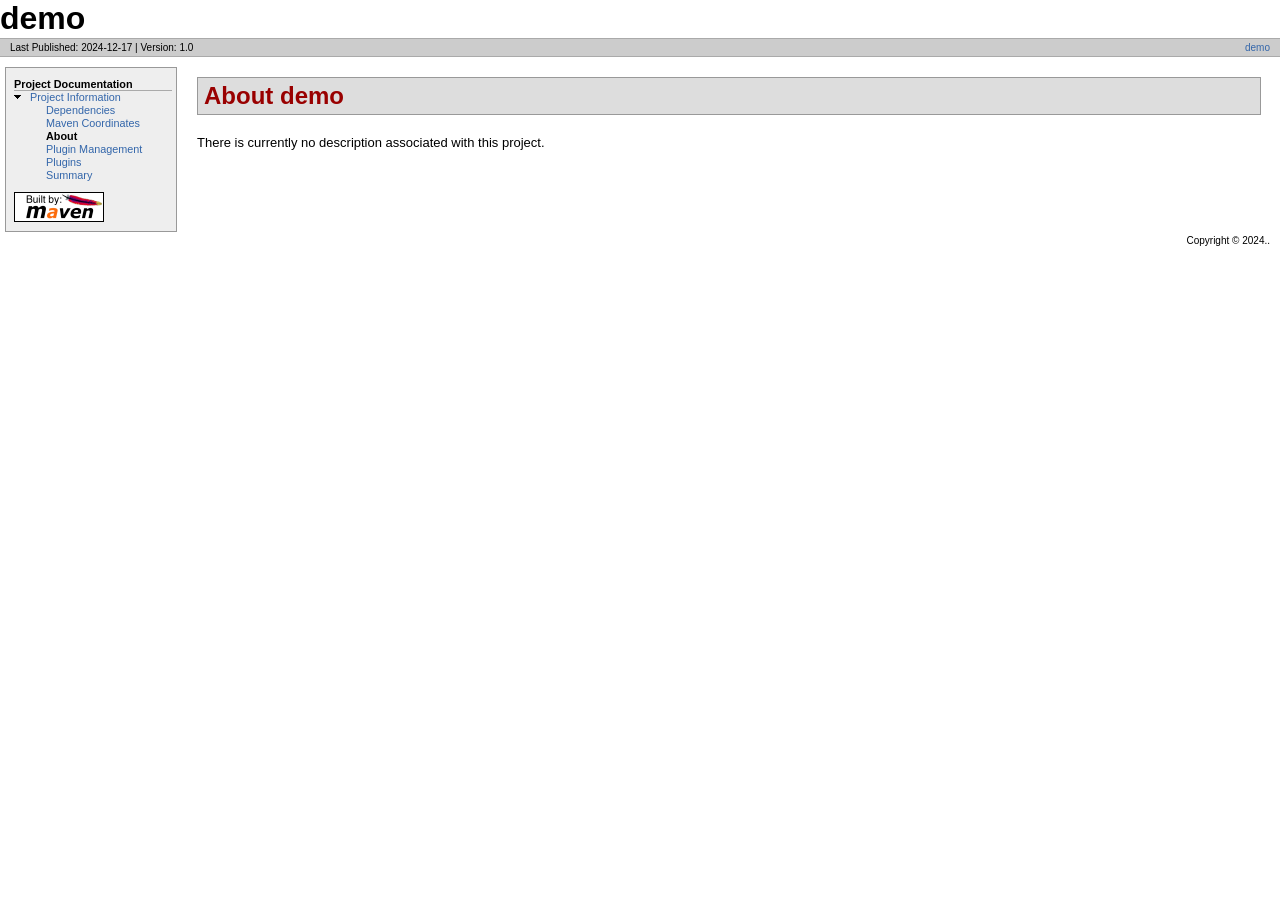
<file: target/site/index.html>
<!DOCTYPE html>
<!--
 | Generated by Apache Maven Doxia Site Renderer 1.11.1 from org.apache.maven.plugins:maven-project-info-reports-plugin:3.8.0:index at 2024-12-17

 | Rendered using Apache Maven Default Skin
-->
<html xmlns="http://www.w3.org/1999/xhtml" xml:lang="en" lang="en">
  <head>
    <meta charset="UTF-8" />
    <meta name="viewport" content="width=device-width, initial-scale=1.0" />
    <meta name="generator" content="Apache Maven Doxia Site Renderer 1.11.1" />
    <title>demo &#x2013; About</title>
    <link rel="stylesheet" href="./css/maven-base.css" />
    <link rel="stylesheet" href="./css/maven-theme.css" />
    <link rel="stylesheet" href="./css/site.css" />
    <link rel="stylesheet" href="./css/print.css" media="print" />
  </head>
  <body class="composite">
    <div id="banner">
<div id="bannerLeft">demo
</div>
      <div class="clear">
        <hr/>
      </div>
    </div>
    <div id="breadcrumbs">
      <div class="xleft">
        <span id="publishDate">Last Published: 2024-12-17</span>
           | <span id="projectVersion">Version: 1.0</span>
      </div>
      <div class="xright"><a href="${project.url}" title="demo">demo</a>      </div>
      <div class="clear">
        <hr/>
      </div>
    </div>
    <div id="leftColumn">
      <div id="navcolumn">
       <h5>Project Documentation</h5>
    <ul>
     <li class="expanded"><a href="project-info.html" title="Project Information">Project Information</a>
      <ul>
       <li class="none"><a href="dependencies.html" title="Dependencies">Dependencies</a></li>
       <li class="none"><a href="dependency-info.html" title="Maven Coordinates">Maven Coordinates</a></li>
       <li class="none"><strong>About</strong></li>
       <li class="none"><a href="plugin-management.html" title="Plugin Management">Plugin Management</a></li>
       <li class="none"><a href="plugins.html" title="Plugins">Plugins</a></li>
       <li class="none"><a href="summary.html" title="Summary">Summary</a></li>
      </ul></li>
    </ul>
      <a href="http://maven.apache.org/" title="Built by Maven" class="poweredBy">
        <img class="poweredBy" alt="Built by Maven" src="./images/logos/maven-feather.png" />
      </a>
      </div>
    </div>
    <div id="bodyColumn">
      <div id="contentBox">
<section><a name="About_demo"></a>
<h2><a name="About_demo"></a>About demo</h2>
<p>There is currently no description associated with this project.</p></section>
      </div>
    </div>
    <div class="clear">
      <hr/>
    </div>
    <div id="footer">
      <div class="xright">
        Copyright &#169;      2024..      </div>
      <div class="clear">
        <hr/>
      </div>
    </div>
  </body>
</html>
</file>
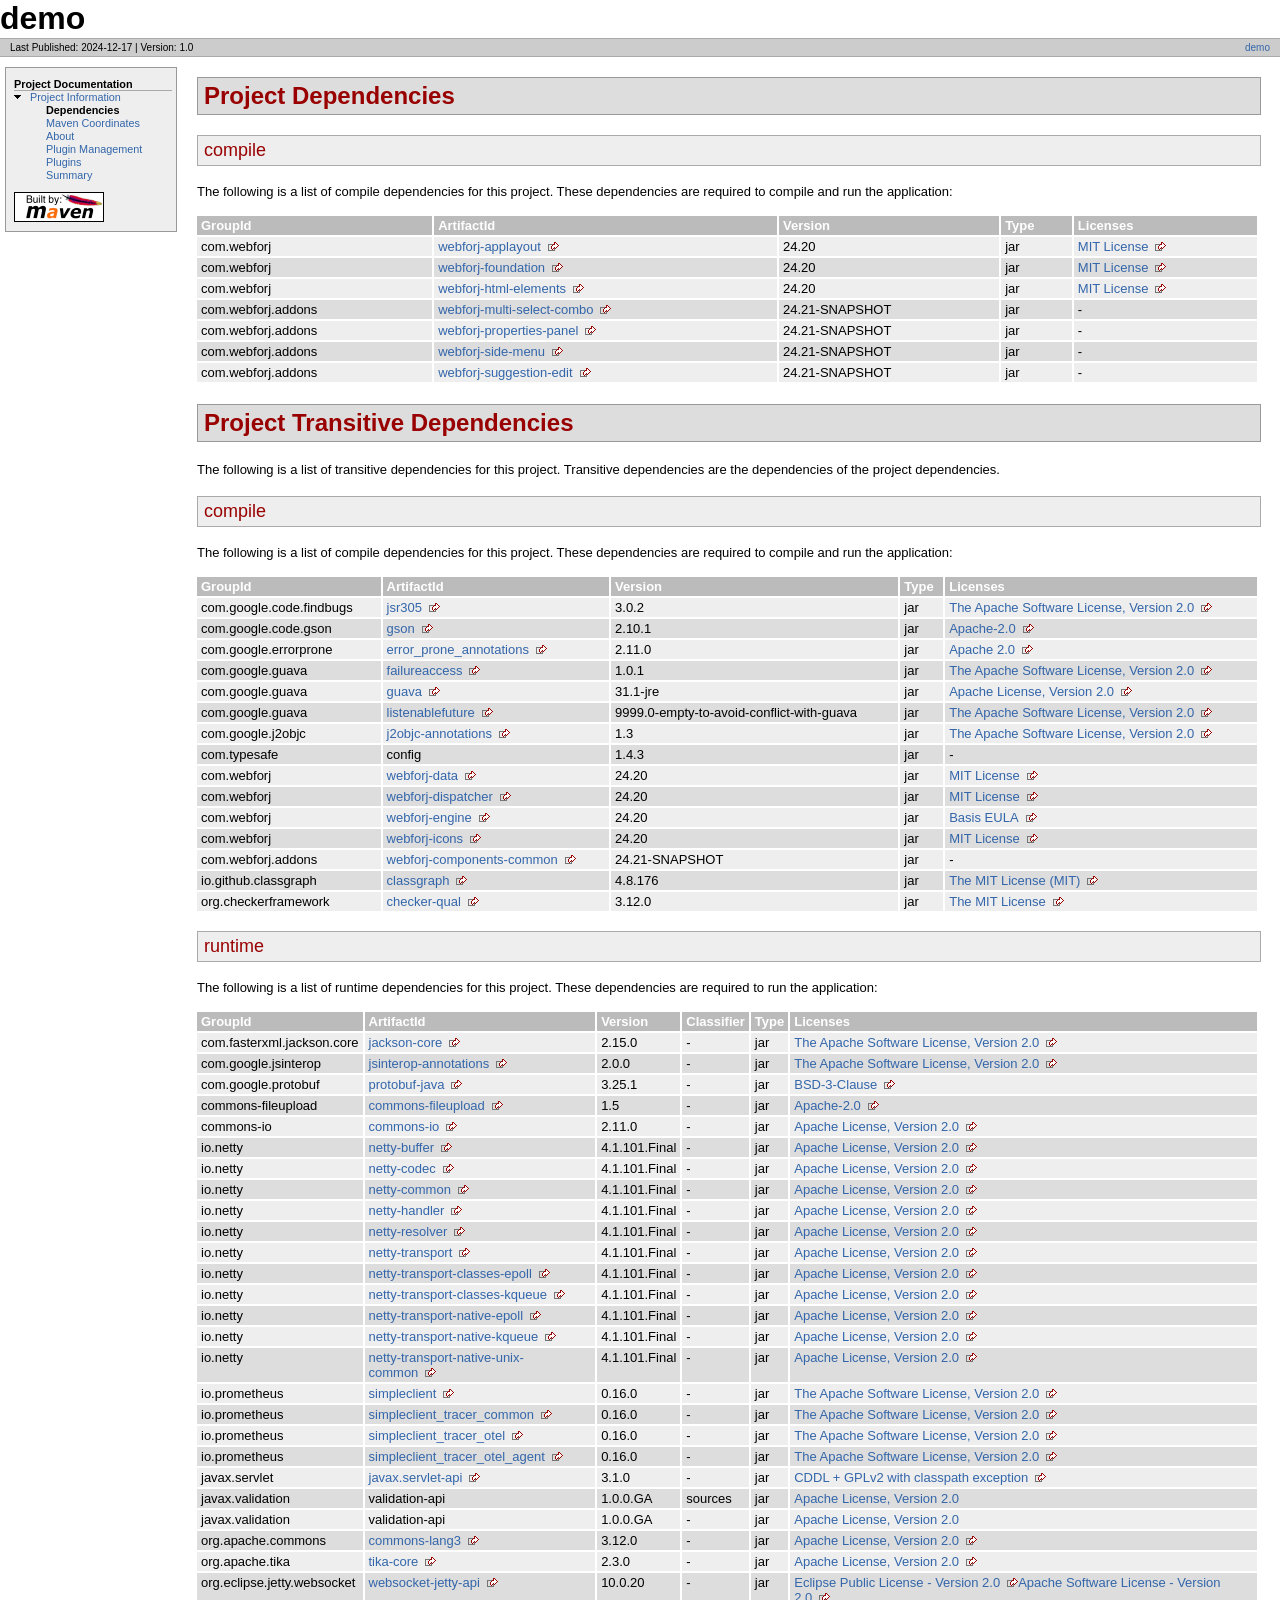
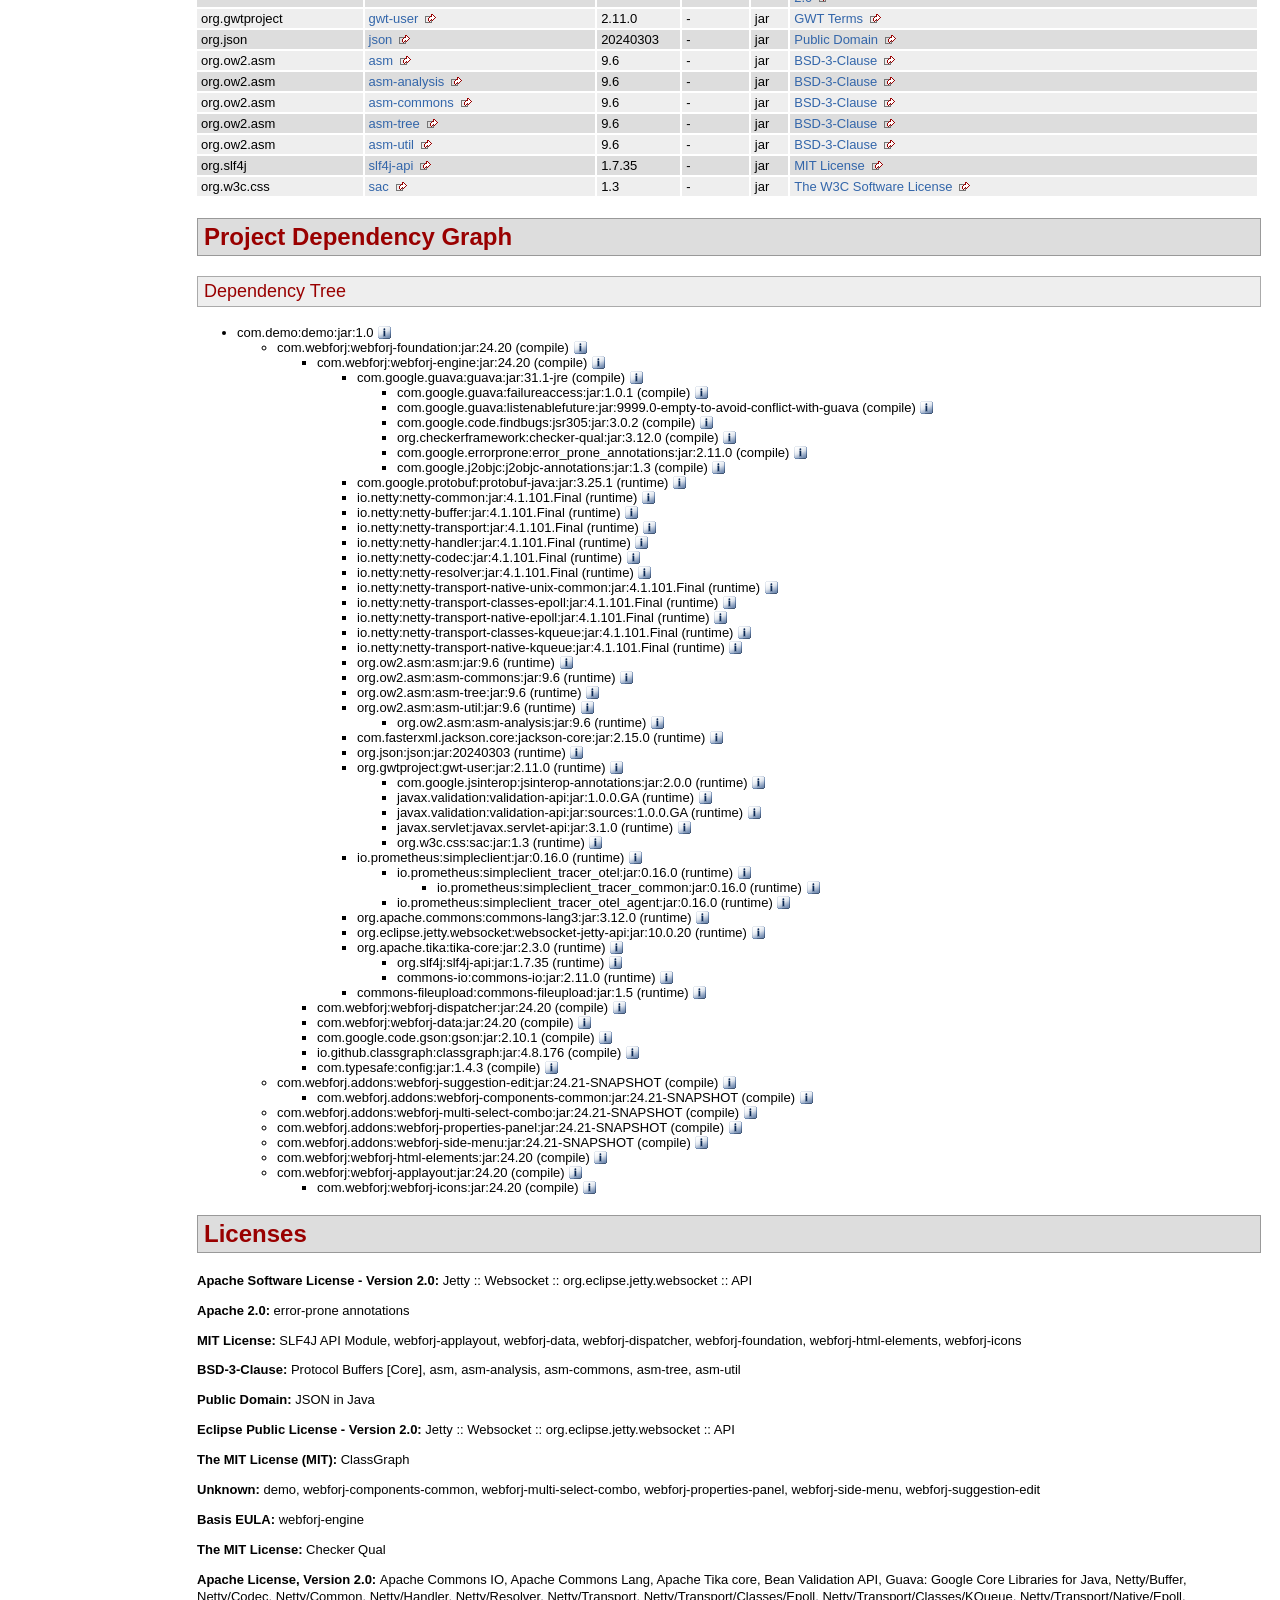
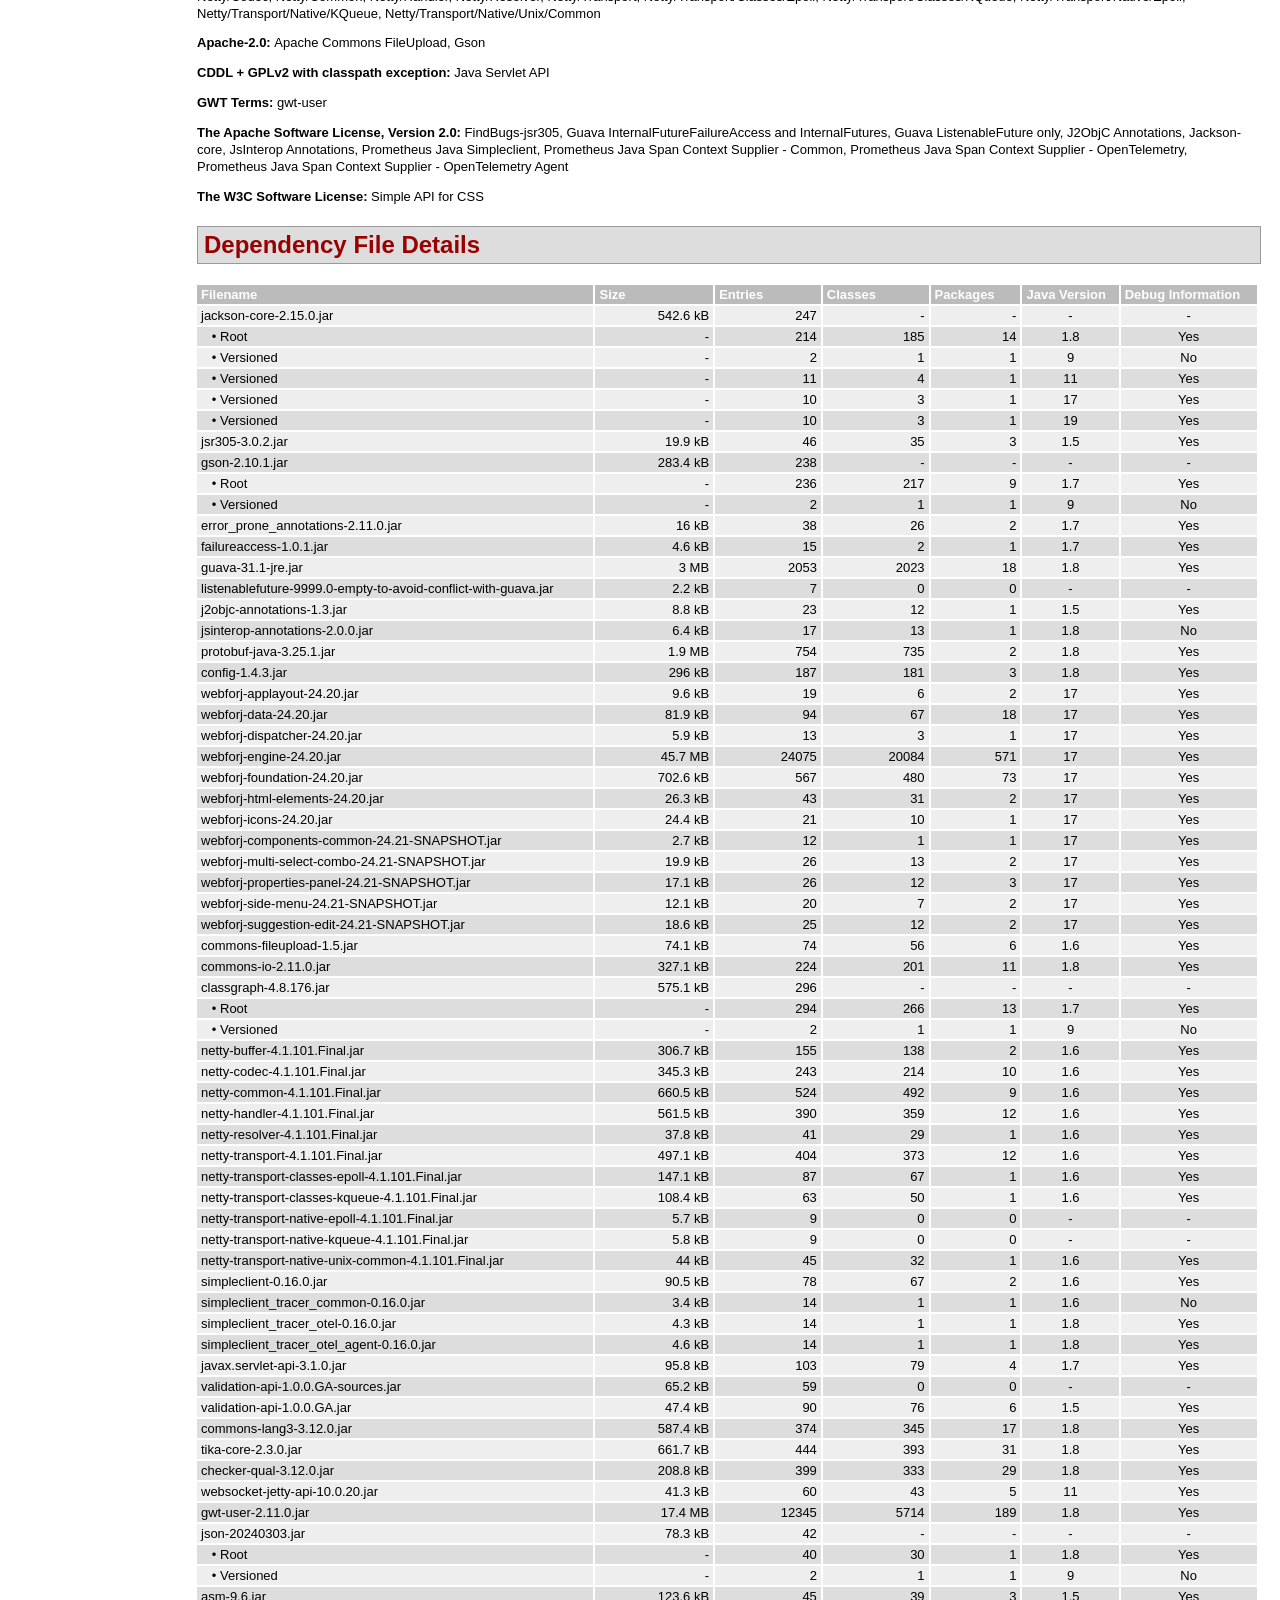
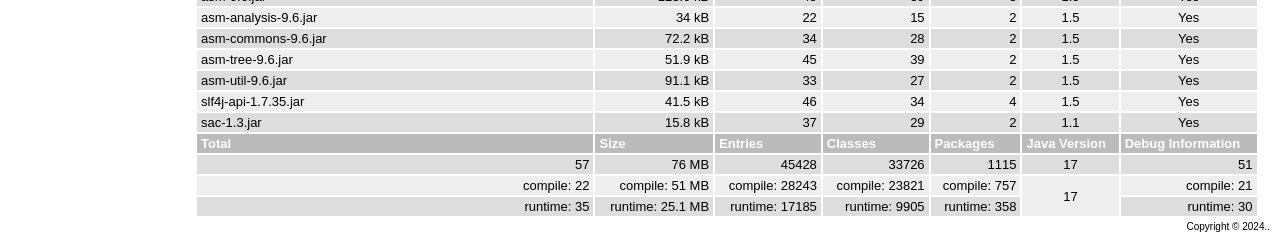
<file: target/site/dependencies.html>
<!DOCTYPE html>
<!--
 | Generated by Apache Maven Doxia Site Renderer 1.11.1 from org.apache.maven.plugins:maven-project-info-reports-plugin:3.8.0:dependencies at 2024-12-17

 | Rendered using Apache Maven Default Skin
-->
<html xmlns="http://www.w3.org/1999/xhtml" xml:lang="en" lang="en">
  <head>
    <meta charset="UTF-8" />
    <meta name="viewport" content="width=device-width, initial-scale=1.0" />
    <meta name="generator" content="Apache Maven Doxia Site Renderer 1.11.1" />
    <title>demo &#x2013; Project Dependencies</title>
    <link rel="stylesheet" href="./css/maven-base.css" />
    <link rel="stylesheet" href="./css/maven-theme.css" />
    <link rel="stylesheet" href="./css/site.css" />
    <link rel="stylesheet" href="./css/print.css" media="print" />
  </head>
  <body class="composite">
    <div id="banner">
<div id="bannerLeft">demo
</div>
      <div class="clear">
        <hr/>
      </div>
    </div>
    <div id="breadcrumbs">
      <div class="xleft">
        <span id="publishDate">Last Published: 2024-12-17</span>
           | <span id="projectVersion">Version: 1.0</span>
      </div>
      <div class="xright"><a href="${project.url}" title="demo">demo</a>      </div>
      <div class="clear">
        <hr/>
      </div>
    </div>
    <div id="leftColumn">
      <div id="navcolumn">
       <h5>Project Documentation</h5>
    <ul>
     <li class="expanded"><a href="project-info.html" title="Project Information">Project Information</a>
      <ul>
       <li class="none"><strong>Dependencies</strong></li>
       <li class="none"><a href="dependency-info.html" title="Maven Coordinates">Maven Coordinates</a></li>
       <li class="none"><a href="index.html" title="About">About</a></li>
       <li class="none"><a href="plugin-management.html" title="Plugin Management">Plugin Management</a></li>
       <li class="none"><a href="plugins.html" title="Plugins">Plugins</a></li>
       <li class="none"><a href="summary.html" title="Summary">Summary</a></li>
      </ul></li>
    </ul>
      <a href="http://maven.apache.org/" title="Built by Maven" class="poweredBy">
        <img class="poweredBy" alt="Built by Maven" src="./images/logos/maven-feather.png" />
      </a>
      </div>
    </div>
    <div id="bodyColumn">
      <div id="contentBox">
<section><a name="Project_Dependencies"></a>
<h2><a name="Project_Dependencies"></a>Project Dependencies</h2><section><a name="Project_Dependencies_compile"></a>
<h3><a name="compile"></a>compile</h3>
<p>The following is a list of compile dependencies for this project. These dependencies are required to compile and run the application:</p>
<table border="0" class="bodyTable">
<tr class="a">
<th>GroupId</th>
<th>ArtifactId</th>
<th>Version</th>
<th>Type</th>
<th>Licenses</th></tr>
<tr class="b">
<td>com.webforj</td>
<td><a class="externalLink" href="https://webforj.com/webforj-components/webforj-applayout">webforj-applayout</a></td>
<td>24.20</td>
<td>jar</td>
<td><a class="externalLink" href="https://www.opensource.org/licenses/mit-license.php">MIT License</a></td></tr>
<tr class="a">
<td>com.webforj</td>
<td><a class="externalLink" href="https://webforj.com/webforj-foundation">webforj-foundation</a></td>
<td>24.20</td>
<td>jar</td>
<td><a class="externalLink" href="https://www.opensource.org/licenses/mit-license.php">MIT License</a></td></tr>
<tr class="b">
<td>com.webforj</td>
<td><a class="externalLink" href="https://webforj.com/webforj-components/webforj-html-elements">webforj-html-elements</a></td>
<td>24.20</td>
<td>jar</td>
<td><a class="externalLink" href="https://www.opensource.org/licenses/mit-license.php">MIT License</a></td></tr>
<tr class="a">
<td>com.webforj.addons</td>
<td><a class="externalLink" href="https://documentation.webforj.com/webforj-addons-components/webforj-multi-select-combo/">webforj-multi-select-combo</a></td>
<td>24.21-SNAPSHOT</td>
<td>jar</td>
<td>-</td></tr>
<tr class="b">
<td>com.webforj.addons</td>
<td><a class="externalLink" href="https://documentation.webforj.com/webforj-addons-components/webforj-properties-panel/">webforj-properties-panel</a></td>
<td>24.21-SNAPSHOT</td>
<td>jar</td>
<td>-</td></tr>
<tr class="a">
<td>com.webforj.addons</td>
<td><a class="externalLink" href="https://documentation.webforj.com/webforj-addons-components/webforj-side-menu/">webforj-side-menu</a></td>
<td>24.21-SNAPSHOT</td>
<td>jar</td>
<td>-</td></tr>
<tr class="b">
<td>com.webforj.addons</td>
<td><a class="externalLink" href="https://documentation.webforj.com/webforj-addons-components/webforj-suggestion-edit/">webforj-suggestion-edit</a></td>
<td>24.21-SNAPSHOT</td>
<td>jar</td>
<td>-</td></tr></table></section></section><section><a name="Project_Transitive_Dependencies"></a>
<h2><a name="Project_Transitive_Dependencies"></a>Project Transitive Dependencies</h2>
<p>The following is a list of transitive dependencies for this project. Transitive dependencies are the dependencies of the project dependencies.</p><section><a name="Project_Transitive_Dependencies_compile"></a>
<h3><a name="compile"></a>compile</h3>
<p>The following is a list of compile dependencies for this project. These dependencies are required to compile and run the application:</p>
<table border="0" class="bodyTable">
<tr class="a">
<th>GroupId</th>
<th>ArtifactId</th>
<th>Version</th>
<th>Type</th>
<th>Licenses</th></tr>
<tr class="b">
<td>com.google.code.findbugs</td>
<td><a class="externalLink" href="http://findbugs.sourceforge.net/">jsr305</a></td>
<td>3.0.2</td>
<td>jar</td>
<td><a class="externalLink" href="http://www.apache.org/licenses/LICENSE-2.0.txt">The Apache Software License, Version 2.0</a></td></tr>
<tr class="a">
<td>com.google.code.gson</td>
<td><a class="externalLink" href="https://github.com/google/gson/gson">gson</a></td>
<td>2.10.1</td>
<td>jar</td>
<td><a class="externalLink" href="https://www.apache.org/licenses/LICENSE-2.0.txt">Apache-2.0</a></td></tr>
<tr class="b">
<td>com.google.errorprone</td>
<td><a class="externalLink" href="https://errorprone.info/error_prone_annotations">error_prone_annotations</a></td>
<td>2.11.0</td>
<td>jar</td>
<td><a class="externalLink" href="http://www.apache.org/licenses/LICENSE-2.0.txt">Apache 2.0</a></td></tr>
<tr class="a">
<td>com.google.guava</td>
<td><a class="externalLink" href="https://github.com/google/guava/failureaccess">failureaccess</a></td>
<td>1.0.1</td>
<td>jar</td>
<td><a class="externalLink" href="http://www.apache.org/licenses/LICENSE-2.0.txt">The Apache Software License, Version 2.0</a></td></tr>
<tr class="b">
<td>com.google.guava</td>
<td><a class="externalLink" href="https://github.com/google/guava">guava</a></td>
<td>31.1-jre</td>
<td>jar</td>
<td><a class="externalLink" href="http://www.apache.org/licenses/LICENSE-2.0.txt">Apache License, Version 2.0</a></td></tr>
<tr class="a">
<td>com.google.guava</td>
<td><a class="externalLink" href="https://github.com/google/guava/listenablefuture">listenablefuture</a></td>
<td>9999.0-empty-to-avoid-conflict-with-guava</td>
<td>jar</td>
<td><a class="externalLink" href="http://www.apache.org/licenses/LICENSE-2.0.txt">The Apache Software License, Version 2.0</a></td></tr>
<tr class="b">
<td>com.google.j2objc</td>
<td><a class="externalLink" href="https://github.com/google/j2objc/">j2objc-annotations</a></td>
<td>1.3</td>
<td>jar</td>
<td><a class="externalLink" href="http://www.apache.org/licenses/LICENSE-2.0.txt">The Apache Software License, Version 2.0</a></td></tr>
<tr class="a">
<td>com.typesafe</td>
<td>config</td>
<td>1.4.3</td>
<td>jar</td>
<td>-</td></tr>
<tr class="b">
<td>com.webforj</td>
<td><a class="externalLink" href="https://webforj.com/webforj-data">webforj-data</a></td>
<td>24.20</td>
<td>jar</td>
<td><a class="externalLink" href="https://www.opensource.org/licenses/mit-license.php">MIT License</a></td></tr>
<tr class="a">
<td>com.webforj</td>
<td><a class="externalLink" href="https://webforj.com/webforj-dispatcher">webforj-dispatcher</a></td>
<td>24.20</td>
<td>jar</td>
<td><a class="externalLink" href="https://www.opensource.org/licenses/mit-license.php">MIT License</a></td></tr>
<tr class="b">
<td>com.webforj</td>
<td><a class="externalLink" href="https://webforj.com">webforj-engine</a></td>
<td>24.20</td>
<td>jar</td>
<td><a class="externalLink" href="https://basis.cloud/wp-content/uploads/2023/01/BASIS-Software-License-Agreement-110911.pdf">Basis EULA</a></td></tr>
<tr class="a">
<td>com.webforj</td>
<td><a class="externalLink" href="https://webforj.com/webforj-components/webforj-icons">webforj-icons</a></td>
<td>24.20</td>
<td>jar</td>
<td><a class="externalLink" href="https://www.opensource.org/licenses/mit-license.php">MIT License</a></td></tr>
<tr class="b">
<td>com.webforj.addons</td>
<td><a class="externalLink" href="https://documentation.webforj.com/webforj-addons-components/webforj-components-common/">webforj-components-common</a></td>
<td>24.21-SNAPSHOT</td>
<td>jar</td>
<td>-</td></tr>
<tr class="a">
<td>io.github.classgraph</td>
<td><a class="externalLink" href="https://github.com/classgraph/classgraph">classgraph</a></td>
<td>4.8.176</td>
<td>jar</td>
<td><a class="externalLink" href="http://opensource.org/licenses/MIT">The MIT License (MIT)</a></td></tr>
<tr class="b">
<td>org.checkerframework</td>
<td><a class="externalLink" href="https://checkerframework.org">checker-qual</a></td>
<td>3.12.0</td>
<td>jar</td>
<td><a class="externalLink" href="http://opensource.org/licenses/MIT">The MIT License</a></td></tr></table></section><section><a name="Project_Transitive_Dependencies_runtime"></a>
<h3><a name="runtime"></a>runtime</h3>
<p>The following is a list of runtime dependencies for this project. These dependencies are required to run the application:</p>
<table border="0" class="bodyTable">
<tr class="a">
<th>GroupId</th>
<th>ArtifactId</th>
<th>Version</th>
<th>Classifier</th>
<th>Type</th>
<th>Licenses</th></tr>
<tr class="b">
<td>com.fasterxml.jackson.core</td>
<td><a class="externalLink" href="https://github.com/FasterXML/jackson-core">jackson-core</a></td>
<td>2.15.0</td>
<td>-</td>
<td>jar</td>
<td><a class="externalLink" href="https://www.apache.org/licenses/LICENSE-2.0.txt">The Apache Software License, Version 2.0</a></td></tr>
<tr class="a">
<td>com.google.jsinterop</td>
<td><a class="externalLink" href="https://github.com/google/jsinterop-annotations">jsinterop-annotations</a></td>
<td>2.0.0</td>
<td>-</td>
<td>jar</td>
<td><a class="externalLink" href="http://www.apache.org/licenses/LICENSE-2.0.txt">The Apache Software License, Version 2.0</a></td></tr>
<tr class="b">
<td>com.google.protobuf</td>
<td><a class="externalLink" href="https://developers.google.com/protocol-buffers/protobuf-java/">protobuf-java</a></td>
<td>3.25.1</td>
<td>-</td>
<td>jar</td>
<td><a class="externalLink" href="https://opensource.org/licenses/BSD-3-Clause">BSD-3-Clause</a></td></tr>
<tr class="a">
<td>commons-fileupload</td>
<td><a class="externalLink" href="https://commons.apache.org/proper/commons-fileupload/">commons-fileupload</a></td>
<td>1.5</td>
<td>-</td>
<td>jar</td>
<td><a class="externalLink" href="https://www.apache.org/licenses/LICENSE-2.0.txt">Apache-2.0</a></td></tr>
<tr class="b">
<td>commons-io</td>
<td><a class="externalLink" href="https://commons.apache.org/proper/commons-io/">commons-io</a></td>
<td>2.11.0</td>
<td>-</td>
<td>jar</td>
<td><a class="externalLink" href="https://www.apache.org/licenses/LICENSE-2.0.txt">Apache License, Version 2.0</a></td></tr>
<tr class="a">
<td>io.netty</td>
<td><a class="externalLink" href="https://netty.io/netty-buffer/">netty-buffer</a></td>
<td>4.1.101.Final</td>
<td>-</td>
<td>jar</td>
<td><a class="externalLink" href="https://www.apache.org/licenses/LICENSE-2.0">Apache License, Version 2.0</a></td></tr>
<tr class="b">
<td>io.netty</td>
<td><a class="externalLink" href="https://netty.io/netty-codec/">netty-codec</a></td>
<td>4.1.101.Final</td>
<td>-</td>
<td>jar</td>
<td><a class="externalLink" href="https://www.apache.org/licenses/LICENSE-2.0">Apache License, Version 2.0</a></td></tr>
<tr class="a">
<td>io.netty</td>
<td><a class="externalLink" href="https://netty.io/netty-common/">netty-common</a></td>
<td>4.1.101.Final</td>
<td>-</td>
<td>jar</td>
<td><a class="externalLink" href="https://www.apache.org/licenses/LICENSE-2.0">Apache License, Version 2.0</a></td></tr>
<tr class="b">
<td>io.netty</td>
<td><a class="externalLink" href="https://netty.io/netty-handler/">netty-handler</a></td>
<td>4.1.101.Final</td>
<td>-</td>
<td>jar</td>
<td><a class="externalLink" href="https://www.apache.org/licenses/LICENSE-2.0">Apache License, Version 2.0</a></td></tr>
<tr class="a">
<td>io.netty</td>
<td><a class="externalLink" href="https://netty.io/netty-resolver/">netty-resolver</a></td>
<td>4.1.101.Final</td>
<td>-</td>
<td>jar</td>
<td><a class="externalLink" href="https://www.apache.org/licenses/LICENSE-2.0">Apache License, Version 2.0</a></td></tr>
<tr class="b">
<td>io.netty</td>
<td><a class="externalLink" href="https://netty.io/netty-transport/">netty-transport</a></td>
<td>4.1.101.Final</td>
<td>-</td>
<td>jar</td>
<td><a class="externalLink" href="https://www.apache.org/licenses/LICENSE-2.0">Apache License, Version 2.0</a></td></tr>
<tr class="a">
<td>io.netty</td>
<td><a class="externalLink" href="https://netty.io/netty-transport-classes-epoll/">netty-transport-classes-epoll</a></td>
<td>4.1.101.Final</td>
<td>-</td>
<td>jar</td>
<td><a class="externalLink" href="https://www.apache.org/licenses/LICENSE-2.0">Apache License, Version 2.0</a></td></tr>
<tr class="b">
<td>io.netty</td>
<td><a class="externalLink" href="https://netty.io/netty-transport-classes-kqueue/">netty-transport-classes-kqueue</a></td>
<td>4.1.101.Final</td>
<td>-</td>
<td>jar</td>
<td><a class="externalLink" href="https://www.apache.org/licenses/LICENSE-2.0">Apache License, Version 2.0</a></td></tr>
<tr class="a">
<td>io.netty</td>
<td><a class="externalLink" href="https://netty.io/netty-transport-native-epoll/">netty-transport-native-epoll</a></td>
<td>4.1.101.Final</td>
<td>-</td>
<td>jar</td>
<td><a class="externalLink" href="https://www.apache.org/licenses/LICENSE-2.0">Apache License, Version 2.0</a></td></tr>
<tr class="b">
<td>io.netty</td>
<td><a class="externalLink" href="https://netty.io/netty-transport-native-kqueue/">netty-transport-native-kqueue</a></td>
<td>4.1.101.Final</td>
<td>-</td>
<td>jar</td>
<td><a class="externalLink" href="https://www.apache.org/licenses/LICENSE-2.0">Apache License, Version 2.0</a></td></tr>
<tr class="a">
<td>io.netty</td>
<td><a class="externalLink" href="https://netty.io/netty-transport-native-unix-common/">netty-transport-native-unix-common</a></td>
<td>4.1.101.Final</td>
<td>-</td>
<td>jar</td>
<td><a class="externalLink" href="https://www.apache.org/licenses/LICENSE-2.0">Apache License, Version 2.0</a></td></tr>
<tr class="b">
<td>io.prometheus</td>
<td><a class="externalLink" href="http://github.com/prometheus/client_java/simpleclient">simpleclient</a></td>
<td>0.16.0</td>
<td>-</td>
<td>jar</td>
<td><a class="externalLink" href="http://www.apache.org/licenses/LICENSE-2.0.txt">The Apache Software License, Version 2.0</a></td></tr>
<tr class="a">
<td>io.prometheus</td>
<td><a class="externalLink" href="http://github.com/prometheus/client_java/simpleclient_tracer/simpleclient_tracer_common">simpleclient_tracer_common</a></td>
<td>0.16.0</td>
<td>-</td>
<td>jar</td>
<td><a class="externalLink" href="http://www.apache.org/licenses/LICENSE-2.0.txt">The Apache Software License, Version 2.0</a></td></tr>
<tr class="b">
<td>io.prometheus</td>
<td><a class="externalLink" href="http://github.com/prometheus/client_java/simpleclient_tracer/simpleclient_tracer_otel">simpleclient_tracer_otel</a></td>
<td>0.16.0</td>
<td>-</td>
<td>jar</td>
<td><a class="externalLink" href="http://www.apache.org/licenses/LICENSE-2.0.txt">The Apache Software License, Version 2.0</a></td></tr>
<tr class="a">
<td>io.prometheus</td>
<td><a class="externalLink" href="http://github.com/prometheus/client_java/simpleclient_tracer/simpleclient_tracer_otel_agent">simpleclient_tracer_otel_agent</a></td>
<td>0.16.0</td>
<td>-</td>
<td>jar</td>
<td><a class="externalLink" href="http://www.apache.org/licenses/LICENSE-2.0.txt">The Apache Software License, Version 2.0</a></td></tr>
<tr class="b">
<td>javax.servlet</td>
<td><a class="externalLink" href="http://servlet-spec.java.net">javax.servlet-api</a></td>
<td>3.1.0</td>
<td>-</td>
<td>jar</td>
<td><a class="externalLink" href="https://glassfish.dev.java.net/nonav/public/CDDL+GPL.html">CDDL + GPLv2 with classpath exception</a></td></tr>
<tr class="a">
<td>javax.validation</td>
<td>validation-api</td>
<td>1.0.0.GA</td>
<td>sources</td>
<td>jar</td>
<td><a href="license.txt">Apache License, Version 2.0</a></td></tr>
<tr class="b">
<td>javax.validation</td>
<td>validation-api</td>
<td>1.0.0.GA</td>
<td>-</td>
<td>jar</td>
<td><a href="license.txt">Apache License, Version 2.0</a></td></tr>
<tr class="a">
<td>org.apache.commons</td>
<td><a class="externalLink" href="https://commons.apache.org/proper/commons-lang/">commons-lang3</a></td>
<td>3.12.0</td>
<td>-</td>
<td>jar</td>
<td><a class="externalLink" href="https://www.apache.org/licenses/LICENSE-2.0.txt">Apache License, Version 2.0</a></td></tr>
<tr class="b">
<td>org.apache.tika</td>
<td><a class="externalLink" href="https://tika.apache.org/">tika-core</a></td>
<td>2.3.0</td>
<td>-</td>
<td>jar</td>
<td><a class="externalLink" href="https://www.apache.org/licenses/LICENSE-2.0.txt">Apache License, Version 2.0</a></td></tr>
<tr class="a">
<td>org.eclipse.jetty.websocket</td>
<td><a class="externalLink" href="https://eclipse.dev/jetty/websocket-parent/websocket-jetty-api">websocket-jetty-api</a></td>
<td>10.0.20</td>
<td>-</td>
<td>jar</td>
<td><a class="externalLink" href="https://www.eclipse.org/legal/epl-2.0/">Eclipse Public License - Version 2.0</a><a class="externalLink" href="https://www.apache.org/licenses/LICENSE-2.0">Apache Software License - Version 2.0</a></td></tr>
<tr class="b">
<td>org.gwtproject</td>
<td><a class="externalLink" href="http://www.gwtproject.org/gwt-user/">gwt-user</a></td>
<td>2.11.0</td>
<td>-</td>
<td>jar</td>
<td><a class="externalLink" href="http://www.gwtproject.org/terms.html">GWT Terms</a></td></tr>
<tr class="a">
<td>org.json</td>
<td><a class="externalLink" href="https://github.com/douglascrockford/JSON-java">json</a></td>
<td>20240303</td>
<td>-</td>
<td>jar</td>
<td><a class="externalLink" href="https://github.com/stleary/JSON-java/blob/master/LICENSE">Public Domain</a></td></tr>
<tr class="b">
<td>org.ow2.asm</td>
<td><a class="externalLink" href="http://asm.ow2.io/">asm</a></td>
<td>9.6</td>
<td>-</td>
<td>jar</td>
<td><a class="externalLink" href="https://asm.ow2.io/license.html">BSD-3-Clause</a></td></tr>
<tr class="a">
<td>org.ow2.asm</td>
<td><a class="externalLink" href="http://asm.ow2.io/">asm-analysis</a></td>
<td>9.6</td>
<td>-</td>
<td>jar</td>
<td><a class="externalLink" href="https://asm.ow2.io/license.html">BSD-3-Clause</a></td></tr>
<tr class="b">
<td>org.ow2.asm</td>
<td><a class="externalLink" href="http://asm.ow2.io/">asm-commons</a></td>
<td>9.6</td>
<td>-</td>
<td>jar</td>
<td><a class="externalLink" href="https://asm.ow2.io/license.html">BSD-3-Clause</a></td></tr>
<tr class="a">
<td>org.ow2.asm</td>
<td><a class="externalLink" href="http://asm.ow2.io/">asm-tree</a></td>
<td>9.6</td>
<td>-</td>
<td>jar</td>
<td><a class="externalLink" href="https://asm.ow2.io/license.html">BSD-3-Clause</a></td></tr>
<tr class="b">
<td>org.ow2.asm</td>
<td><a class="externalLink" href="http://asm.ow2.io/">asm-util</a></td>
<td>9.6</td>
<td>-</td>
<td>jar</td>
<td><a class="externalLink" href="https://asm.ow2.io/license.html">BSD-3-Clause</a></td></tr>
<tr class="a">
<td>org.slf4j</td>
<td><a class="externalLink" href="http://www.slf4j.org">slf4j-api</a></td>
<td>1.7.35</td>
<td>-</td>
<td>jar</td>
<td><a class="externalLink" href="http://www.opensource.org/licenses/mit-license.php">MIT License</a></td></tr>
<tr class="b">
<td>org.w3c.css</td>
<td><a class="externalLink" href="http://www.w3.org/Style/CSS/SAC/">sac</a></td>
<td>1.3</td>
<td>-</td>
<td>jar</td>
<td><a class="externalLink" href="http://www.w3.org/Consortium/Legal/copyright-software-19980720">The W3C Software License</a></td></tr></table></section></section><section><a name="Project_Dependency_Graph"></a>
<h2><a name="Project_Dependency_Graph"></a>Project Dependency Graph</h2>
<script>
      function toggleDependencyDetails( divId, imgId )
      {
        var div = document.getElementById( divId );
        var img = document.getElementById( imgId );
        if( div.style.display == '' )
        {
          div.style.display = 'none';
          img.src='./images/icon_info_sml.gif';
          img.alt='[Information]';
        }
        else
        {
          div.style.display = '';
          img.src='./images/close.gif';
          img.alt='[Close]';
        }
      }

</script>
<section><a name="Dependency_Tree"></a>
<h3><a name="Dependency_Tree"></a>Dependency Tree</h3>
<ul>
<li>com.demo:demo:jar:1.0 <img id="_img1" src="./images/icon_info_sml.gif" alt="[Information]" onclick="toggleDependencyDetails( '_dep0', '_img1' );" style="cursor: pointer; vertical-align: text-bottom;" /><div id="_dep0" style="display:none">
<table border="0" class="bodyTable">
<tr class="a">
<th>demo</th></tr>
<tr class="b">
<td>
<p><b>Description: </b>There is currently no description associated with this project.</p>
<p><b>Project Licenses: </b>No licenses are defined for this project.</p></td></tr></table></div>
<ul>
<li>com.webforj:webforj-foundation:jar:24.20 (compile) <img id="_img3" src="./images/icon_info_sml.gif" alt="[Information]" onclick="toggleDependencyDetails( '_dep2', '_img3' );" style="cursor: pointer; vertical-align: text-bottom;" /><div id="_dep2" style="display:none">
<table border="0" class="bodyTable">
<tr class="a">
<th>webforj-foundation</th></tr>
<tr class="b">
<td>
<p><b>Description: </b>The webforJ foundation is the base module for all other layers within the webforJ framework.
    It handles communication with BBj and supplies essential components.</p>
<p><b>URL: </b><a class="externalLink" href="https://webforj.com/webforj-foundation">https://webforj.com/webforj-foundation</a></p>
<p><b>Project Licenses: </b><a class="externalLink" href="https://www.opensource.org/licenses/mit-license.php">MIT License</a></p></td></tr></table></div>
<ul>
<li>com.webforj:webforj-engine:jar:24.20 (compile) <img id="_img5" src="./images/icon_info_sml.gif" alt="[Information]" onclick="toggleDependencyDetails( '_dep4', '_img5' );" style="cursor: pointer; vertical-align: text-bottom;" /><div id="_dep4" style="display:none">
<table border="0" class="bodyTable">
<tr class="a">
<th>webforj-engine</th></tr>
<tr class="b">
<td>
<p><b>Description: </b>Proprietary internal logic for Webforj</p>
<p><b>URL: </b><a class="externalLink" href="https://webforj.com">https://webforj.com</a></p>
<p><b>Project Licenses: </b><a class="externalLink" href="https://basis.cloud/wp-content/uploads/2023/01/BASIS-Software-License-Agreement-110911.pdf">Basis EULA</a></p></td></tr></table></div>
<ul>
<li>com.google.guava:guava:jar:31.1-jre (compile) <img id="_img7" src="./images/icon_info_sml.gif" alt="[Information]" onclick="toggleDependencyDetails( '_dep6', '_img7' );" style="cursor: pointer; vertical-align: text-bottom;" /><div id="_dep6" style="display:none">
<table border="0" class="bodyTable">
<tr class="a">
<th>Guava: Google Core Libraries for Java</th></tr>
<tr class="b">
<td>
<p><b>Description: </b>Guava is a suite of core and expanded libraries that include
    utility classes, Google's collections, I/O classes, and
    much more.</p>
<p><b>URL: </b><a class="externalLink" href="https://github.com/google/guava">https://github.com/google/guava</a></p>
<p><b>Project Licenses: </b><a class="externalLink" href="http://www.apache.org/licenses/LICENSE-2.0.txt">Apache License, Version 2.0</a></p></td></tr></table></div>
<ul>
<li>com.google.guava:failureaccess:jar:1.0.1 (compile) <img id="_img9" src="./images/icon_info_sml.gif" alt="[Information]" onclick="toggleDependencyDetails( '_dep8', '_img9' );" style="cursor: pointer; vertical-align: text-bottom;" /><div id="_dep8" style="display:none">
<table border="0" class="bodyTable">
<tr class="a">
<th>Guava InternalFutureFailureAccess and InternalFutures</th></tr>
<tr class="b">
<td>
<p><b>Description: </b>Contains
    com.google.common.util.concurrent.internal.InternalFutureFailureAccess and
    InternalFutures. Most users will never need to use this artifact. Its
    classes is conceptually a part of Guava, but they're in this separate
    artifact so that Android libraries can use them without pulling in all of
    Guava (just as they can use ListenableFuture by depending on the
    listenablefuture artifact).</p>
<p><b>URL: </b><a class="externalLink" href="https://github.com/google/guava/failureaccess">https://github.com/google/guava/failureaccess</a></p>
<p><b>Project Licenses: </b><a class="externalLink" href="http://www.apache.org/licenses/LICENSE-2.0.txt">The Apache Software License, Version 2.0</a></p></td></tr></table></div></li>
<li>com.google.guava:listenablefuture:jar:9999.0-empty-to-avoid-conflict-with-guava (compile) <img id="_img11" src="./images/icon_info_sml.gif" alt="[Information]" onclick="toggleDependencyDetails( '_dep10', '_img11' );" style="cursor: pointer; vertical-align: text-bottom;" /><div id="_dep10" style="display:none">
<table border="0" class="bodyTable">
<tr class="a">
<th>Guava ListenableFuture only</th></tr>
<tr class="b">
<td>
<p><b>Description: </b>An empty artifact that Guava depends on to signal that it is providing
    ListenableFuture -- but is also available in a second &quot;version&quot; that
    contains com.google.common.util.concurrent.ListenableFuture class, without
    any other Guava classes. The idea is:

    - If users want only ListenableFuture, they depend on listenablefuture-1.0.

    - If users want all of Guava, they depend on guava, which, as of Guava
    27.0, depends on
    listenablefuture-9999.0-empty-to-avoid-conflict-with-guava. The 9999.0-...
    version number is enough for some build systems (notably, Gradle) to select
    that empty artifact over the &quot;real&quot; listenablefuture-1.0 -- avoiding a
    conflict with the copy of ListenableFuture in guava itself. If users are
    using an older version of Guava or a build system other than Gradle, they
    may see class conflicts. If so, they can solve them by manually excluding
    the listenablefuture artifact or manually forcing their build systems to
    use 9999.0-....</p>
<p><b>URL: </b><a class="externalLink" href="https://github.com/google/guava/listenablefuture">https://github.com/google/guava/listenablefuture</a></p>
<p><b>Project Licenses: </b><a class="externalLink" href="http://www.apache.org/licenses/LICENSE-2.0.txt">The Apache Software License, Version 2.0</a></p></td></tr></table></div></li>
<li>com.google.code.findbugs:jsr305:jar:3.0.2 (compile) <img id="_img13" src="./images/icon_info_sml.gif" alt="[Information]" onclick="toggleDependencyDetails( '_dep12', '_img13' );" style="cursor: pointer; vertical-align: text-bottom;" /><div id="_dep12" style="display:none">
<table border="0" class="bodyTable">
<tr class="a">
<th>FindBugs-jsr305</th></tr>
<tr class="b">
<td>
<p><b>Description: </b>JSR305 Annotations for Findbugs</p>
<p><b>URL: </b><a class="externalLink" href="http://findbugs.sourceforge.net/">http://findbugs.sourceforge.net/</a></p>
<p><b>Project Licenses: </b><a class="externalLink" href="http://www.apache.org/licenses/LICENSE-2.0.txt">The Apache Software License, Version 2.0</a></p></td></tr></table></div></li>
<li>org.checkerframework:checker-qual:jar:3.12.0 (compile) <img id="_img15" src="./images/icon_info_sml.gif" alt="[Information]" onclick="toggleDependencyDetails( '_dep14', '_img15' );" style="cursor: pointer; vertical-align: text-bottom;" /><div id="_dep14" style="display:none">
<table border="0" class="bodyTable">
<tr class="a">
<th>Checker Qual</th></tr>
<tr class="b">
<td>
<p><b>Description: </b>checker-qual contains annotations (type qualifiers) that a programmer
writes to specify Java code for type-checking by the Checker Framework.</p>
<p><b>URL: </b><a class="externalLink" href="https://checkerframework.org">https://checkerframework.org</a></p>
<p><b>Project Licenses: </b><a class="externalLink" href="http://opensource.org/licenses/MIT">The MIT License</a></p></td></tr></table></div></li>
<li>com.google.errorprone:error_prone_annotations:jar:2.11.0 (compile) <img id="_img17" src="./images/icon_info_sml.gif" alt="[Information]" onclick="toggleDependencyDetails( '_dep16', '_img17' );" style="cursor: pointer; vertical-align: text-bottom;" /><div id="_dep16" style="display:none">
<table border="0" class="bodyTable">
<tr class="a">
<th>error-prone annotations</th></tr>
<tr class="b">
<td>
<p><b>Description: </b>Error Prone is a static analysis tool for Java that catches common programming mistakes at compile-time.</p>
<p><b>URL: </b><a class="externalLink" href="https://errorprone.info/error_prone_annotations">https://errorprone.info/error_prone_annotations</a></p>
<p><b>Project Licenses: </b><a class="externalLink" href="http://www.apache.org/licenses/LICENSE-2.0.txt">Apache 2.0</a></p></td></tr></table></div></li>
<li>com.google.j2objc:j2objc-annotations:jar:1.3 (compile) <img id="_img19" src="./images/icon_info_sml.gif" alt="[Information]" onclick="toggleDependencyDetails( '_dep18', '_img19' );" style="cursor: pointer; vertical-align: text-bottom;" /><div id="_dep18" style="display:none">
<table border="0" class="bodyTable">
<tr class="a">
<th>J2ObjC Annotations</th></tr>
<tr class="b">
<td>
<p><b>Description: </b>A set of annotations that provide additional information to the J2ObjC
    translator to modify the result of translation.</p>
<p><b>URL: </b><a class="externalLink" href="https://github.com/google/j2objc/">https://github.com/google/j2objc/</a></p>
<p><b>Project Licenses: </b><a class="externalLink" href="http://www.apache.org/licenses/LICENSE-2.0.txt">The Apache Software License, Version 2.0</a></p></td></tr></table></div></li></ul></li>
<li>com.google.protobuf:protobuf-java:jar:3.25.1 (runtime) <img id="_img21" src="./images/icon_info_sml.gif" alt="[Information]" onclick="toggleDependencyDetails( '_dep20', '_img21' );" style="cursor: pointer; vertical-align: text-bottom;" /><div id="_dep20" style="display:none">
<table border="0" class="bodyTable">
<tr class="a">
<th>Protocol Buffers [Core]</th></tr>
<tr class="b">
<td>
<p><b>Description: </b>Core Protocol Buffers library. Protocol Buffers are a way of encoding structured data in an
    efficient yet extensible format.</p>
<p><b>URL: </b><a class="externalLink" href="https://developers.google.com/protocol-buffers/protobuf-java/">https://developers.google.com/protocol-buffers/protobuf-java/</a></p>
<p><b>Project Licenses: </b><a class="externalLink" href="https://opensource.org/licenses/BSD-3-Clause">BSD-3-Clause</a></p></td></tr></table></div></li>
<li>io.netty:netty-common:jar:4.1.101.Final (runtime) <img id="_img23" src="./images/icon_info_sml.gif" alt="[Information]" onclick="toggleDependencyDetails( '_dep22', '_img23' );" style="cursor: pointer; vertical-align: text-bottom;" /><div id="_dep22" style="display:none">
<table border="0" class="bodyTable">
<tr class="a">
<th>Netty/Common</th></tr>
<tr class="b">
<td>
<p><b>Description: </b>Netty is an asynchronous event-driven network application framework for
    rapid development of maintainable high performance protocol servers and
    clients.</p>
<p><b>URL: </b><a class="externalLink" href="https://netty.io/netty-common/">https://netty.io/netty-common/</a></p>
<p><b>Project Licenses: </b><a class="externalLink" href="https://www.apache.org/licenses/LICENSE-2.0">Apache License, Version 2.0</a></p></td></tr></table></div></li>
<li>io.netty:netty-buffer:jar:4.1.101.Final (runtime) <img id="_img25" src="./images/icon_info_sml.gif" alt="[Information]" onclick="toggleDependencyDetails( '_dep24', '_img25' );" style="cursor: pointer; vertical-align: text-bottom;" /><div id="_dep24" style="display:none">
<table border="0" class="bodyTable">
<tr class="a">
<th>Netty/Buffer</th></tr>
<tr class="b">
<td>
<p><b>Description: </b>Netty is an asynchronous event-driven network application framework for
    rapid development of maintainable high performance protocol servers and
    clients.</p>
<p><b>URL: </b><a class="externalLink" href="https://netty.io/netty-buffer/">https://netty.io/netty-buffer/</a></p>
<p><b>Project Licenses: </b><a class="externalLink" href="https://www.apache.org/licenses/LICENSE-2.0">Apache License, Version 2.0</a></p></td></tr></table></div></li>
<li>io.netty:netty-transport:jar:4.1.101.Final (runtime) <img id="_img27" src="./images/icon_info_sml.gif" alt="[Information]" onclick="toggleDependencyDetails( '_dep26', '_img27' );" style="cursor: pointer; vertical-align: text-bottom;" /><div id="_dep26" style="display:none">
<table border="0" class="bodyTable">
<tr class="a">
<th>Netty/Transport</th></tr>
<tr class="b">
<td>
<p><b>Description: </b>Netty is an asynchronous event-driven network application framework for
    rapid development of maintainable high performance protocol servers and
    clients.</p>
<p><b>URL: </b><a class="externalLink" href="https://netty.io/netty-transport/">https://netty.io/netty-transport/</a></p>
<p><b>Project Licenses: </b><a class="externalLink" href="https://www.apache.org/licenses/LICENSE-2.0">Apache License, Version 2.0</a></p></td></tr></table></div></li>
<li>io.netty:netty-handler:jar:4.1.101.Final (runtime) <img id="_img29" src="./images/icon_info_sml.gif" alt="[Information]" onclick="toggleDependencyDetails( '_dep28', '_img29' );" style="cursor: pointer; vertical-align: text-bottom;" /><div id="_dep28" style="display:none">
<table border="0" class="bodyTable">
<tr class="a">
<th>Netty/Handler</th></tr>
<tr class="b">
<td>
<p><b>Description: </b>Netty is an asynchronous event-driven network application framework for
    rapid development of maintainable high performance protocol servers and
    clients.</p>
<p><b>URL: </b><a class="externalLink" href="https://netty.io/netty-handler/">https://netty.io/netty-handler/</a></p>
<p><b>Project Licenses: </b><a class="externalLink" href="https://www.apache.org/licenses/LICENSE-2.0">Apache License, Version 2.0</a></p></td></tr></table></div></li>
<li>io.netty:netty-codec:jar:4.1.101.Final (runtime) <img id="_img31" src="./images/icon_info_sml.gif" alt="[Information]" onclick="toggleDependencyDetails( '_dep30', '_img31' );" style="cursor: pointer; vertical-align: text-bottom;" /><div id="_dep30" style="display:none">
<table border="0" class="bodyTable">
<tr class="a">
<th>Netty/Codec</th></tr>
<tr class="b">
<td>
<p><b>Description: </b>Netty is an asynchronous event-driven network application framework for
    rapid development of maintainable high performance protocol servers and
    clients.</p>
<p><b>URL: </b><a class="externalLink" href="https://netty.io/netty-codec/">https://netty.io/netty-codec/</a></p>
<p><b>Project Licenses: </b><a class="externalLink" href="https://www.apache.org/licenses/LICENSE-2.0">Apache License, Version 2.0</a></p></td></tr></table></div></li>
<li>io.netty:netty-resolver:jar:4.1.101.Final (runtime) <img id="_img33" src="./images/icon_info_sml.gif" alt="[Information]" onclick="toggleDependencyDetails( '_dep32', '_img33' );" style="cursor: pointer; vertical-align: text-bottom;" /><div id="_dep32" style="display:none">
<table border="0" class="bodyTable">
<tr class="a">
<th>Netty/Resolver</th></tr>
<tr class="b">
<td>
<p><b>Description: </b>Netty is an asynchronous event-driven network application framework for
    rapid development of maintainable high performance protocol servers and
    clients.</p>
<p><b>URL: </b><a class="externalLink" href="https://netty.io/netty-resolver/">https://netty.io/netty-resolver/</a></p>
<p><b>Project Licenses: </b><a class="externalLink" href="https://www.apache.org/licenses/LICENSE-2.0">Apache License, Version 2.0</a></p></td></tr></table></div></li>
<li>io.netty:netty-transport-native-unix-common:jar:4.1.101.Final (runtime) <img id="_img35" src="./images/icon_info_sml.gif" alt="[Information]" onclick="toggleDependencyDetails( '_dep34', '_img35' );" style="cursor: pointer; vertical-align: text-bottom;" /><div id="_dep34" style="display:none">
<table border="0" class="bodyTable">
<tr class="a">
<th>Netty/Transport/Native/Unix/Common</th></tr>
<tr class="b">
<td>
<p><b>Description: </b>Static library which contains common unix utilities.</p>
<p><b>URL: </b><a class="externalLink" href="https://netty.io/netty-transport-native-unix-common/">https://netty.io/netty-transport-native-unix-common/</a></p>
<p><b>Project Licenses: </b><a class="externalLink" href="https://www.apache.org/licenses/LICENSE-2.0">Apache License, Version 2.0</a></p></td></tr></table></div></li>
<li>io.netty:netty-transport-classes-epoll:jar:4.1.101.Final (runtime) <img id="_img37" src="./images/icon_info_sml.gif" alt="[Information]" onclick="toggleDependencyDetails( '_dep36', '_img37' );" style="cursor: pointer; vertical-align: text-bottom;" /><div id="_dep36" style="display:none">
<table border="0" class="bodyTable">
<tr class="a">
<th>Netty/Transport/Classes/Epoll</th></tr>
<tr class="b">
<td>
<p><b>Description: </b>Netty is an asynchronous event-driven network application framework for
    rapid development of maintainable high performance protocol servers and
    clients.</p>
<p><b>URL: </b><a class="externalLink" href="https://netty.io/netty-transport-classes-epoll/">https://netty.io/netty-transport-classes-epoll/</a></p>
<p><b>Project Licenses: </b><a class="externalLink" href="https://www.apache.org/licenses/LICENSE-2.0">Apache License, Version 2.0</a></p></td></tr></table></div></li>
<li>io.netty:netty-transport-native-epoll:jar:4.1.101.Final (runtime) <img id="_img39" src="./images/icon_info_sml.gif" alt="[Information]" onclick="toggleDependencyDetails( '_dep38', '_img39' );" style="cursor: pointer; vertical-align: text-bottom;" /><div id="_dep38" style="display:none">
<table border="0" class="bodyTable">
<tr class="a">
<th>Netty/Transport/Native/Epoll</th></tr>
<tr class="b">
<td>
<p><b>Description: </b>Netty is an asynchronous event-driven network application framework for
    rapid development of maintainable high performance protocol servers and
    clients.</p>
<p><b>URL: </b><a class="externalLink" href="https://netty.io/netty-transport-native-epoll/">https://netty.io/netty-transport-native-epoll/</a></p>
<p><b>Project Licenses: </b><a class="externalLink" href="https://www.apache.org/licenses/LICENSE-2.0">Apache License, Version 2.0</a></p></td></tr></table></div></li>
<li>io.netty:netty-transport-classes-kqueue:jar:4.1.101.Final (runtime) <img id="_img41" src="./images/icon_info_sml.gif" alt="[Information]" onclick="toggleDependencyDetails( '_dep40', '_img41' );" style="cursor: pointer; vertical-align: text-bottom;" /><div id="_dep40" style="display:none">
<table border="0" class="bodyTable">
<tr class="a">
<th>Netty/Transport/Classes/KQueue</th></tr>
<tr class="b">
<td>
<p><b>Description: </b>Netty is an asynchronous event-driven network application framework for
    rapid development of maintainable high performance protocol servers and
    clients.</p>
<p><b>URL: </b><a class="externalLink" href="https://netty.io/netty-transport-classes-kqueue/">https://netty.io/netty-transport-classes-kqueue/</a></p>
<p><b>Project Licenses: </b><a class="externalLink" href="https://www.apache.org/licenses/LICENSE-2.0">Apache License, Version 2.0</a></p></td></tr></table></div></li>
<li>io.netty:netty-transport-native-kqueue:jar:4.1.101.Final (runtime) <img id="_img43" src="./images/icon_info_sml.gif" alt="[Information]" onclick="toggleDependencyDetails( '_dep42', '_img43' );" style="cursor: pointer; vertical-align: text-bottom;" /><div id="_dep42" style="display:none">
<table border="0" class="bodyTable">
<tr class="a">
<th>Netty/Transport/Native/KQueue</th></tr>
<tr class="b">
<td>
<p><b>Description: </b>Netty is an asynchronous event-driven network application framework for
    rapid development of maintainable high performance protocol servers and
    clients.</p>
<p><b>URL: </b><a class="externalLink" href="https://netty.io/netty-transport-native-kqueue/">https://netty.io/netty-transport-native-kqueue/</a></p>
<p><b>Project Licenses: </b><a class="externalLink" href="https://www.apache.org/licenses/LICENSE-2.0">Apache License, Version 2.0</a></p></td></tr></table></div></li>
<li>org.ow2.asm:asm:jar:9.6 (runtime) <img id="_img45" src="./images/icon_info_sml.gif" alt="[Information]" onclick="toggleDependencyDetails( '_dep44', '_img45' );" style="cursor: pointer; vertical-align: text-bottom;" /><div id="_dep44" style="display:none">
<table border="0" class="bodyTable">
<tr class="a">
<th>asm</th></tr>
<tr class="b">
<td>
<p><b>Description: </b>ASM, a very small and fast Java bytecode manipulation framework</p>
<p><b>URL: </b><a class="externalLink" href="http://asm.ow2.io/">http://asm.ow2.io/</a></p>
<p><b>Project Licenses: </b><a class="externalLink" href="https://asm.ow2.io/license.html">BSD-3-Clause</a></p></td></tr></table></div></li>
<li>org.ow2.asm:asm-commons:jar:9.6 (runtime) <img id="_img47" src="./images/icon_info_sml.gif" alt="[Information]" onclick="toggleDependencyDetails( '_dep46', '_img47' );" style="cursor: pointer; vertical-align: text-bottom;" /><div id="_dep46" style="display:none">
<table border="0" class="bodyTable">
<tr class="a">
<th>asm-commons</th></tr>
<tr class="b">
<td>
<p><b>Description: </b>Usefull class adapters based on ASM, a very small and fast Java bytecode manipulation framework</p>
<p><b>URL: </b><a class="externalLink" href="http://asm.ow2.io/">http://asm.ow2.io/</a></p>
<p><b>Project Licenses: </b><a class="externalLink" href="https://asm.ow2.io/license.html">BSD-3-Clause</a></p></td></tr></table></div></li>
<li>org.ow2.asm:asm-tree:jar:9.6 (runtime) <img id="_img49" src="./images/icon_info_sml.gif" alt="[Information]" onclick="toggleDependencyDetails( '_dep48', '_img49' );" style="cursor: pointer; vertical-align: text-bottom;" /><div id="_dep48" style="display:none">
<table border="0" class="bodyTable">
<tr class="a">
<th>asm-tree</th></tr>
<tr class="b">
<td>
<p><b>Description: </b>Tree API of ASM, a very small and fast Java bytecode manipulation framework</p>
<p><b>URL: </b><a class="externalLink" href="http://asm.ow2.io/">http://asm.ow2.io/</a></p>
<p><b>Project Licenses: </b><a class="externalLink" href="https://asm.ow2.io/license.html">BSD-3-Clause</a></p></td></tr></table></div></li>
<li>org.ow2.asm:asm-util:jar:9.6 (runtime) <img id="_img51" src="./images/icon_info_sml.gif" alt="[Information]" onclick="toggleDependencyDetails( '_dep50', '_img51' );" style="cursor: pointer; vertical-align: text-bottom;" /><div id="_dep50" style="display:none">
<table border="0" class="bodyTable">
<tr class="a">
<th>asm-util</th></tr>
<tr class="b">
<td>
<p><b>Description: </b>Utilities for ASM, a very small and fast Java bytecode manipulation framework</p>
<p><b>URL: </b><a class="externalLink" href="http://asm.ow2.io/">http://asm.ow2.io/</a></p>
<p><b>Project Licenses: </b><a class="externalLink" href="https://asm.ow2.io/license.html">BSD-3-Clause</a></p></td></tr></table></div>
<ul>
<li>org.ow2.asm:asm-analysis:jar:9.6 (runtime) <img id="_img53" src="./images/icon_info_sml.gif" alt="[Information]" onclick="toggleDependencyDetails( '_dep52', '_img53' );" style="cursor: pointer; vertical-align: text-bottom;" /><div id="_dep52" style="display:none">
<table border="0" class="bodyTable">
<tr class="a">
<th>asm-analysis</th></tr>
<tr class="b">
<td>
<p><b>Description: </b>Static code analysis API of ASM, a very small and fast Java bytecode manipulation framework</p>
<p><b>URL: </b><a class="externalLink" href="http://asm.ow2.io/">http://asm.ow2.io/</a></p>
<p><b>Project Licenses: </b><a class="externalLink" href="https://asm.ow2.io/license.html">BSD-3-Clause</a></p></td></tr></table></div></li></ul></li>
<li>com.fasterxml.jackson.core:jackson-core:jar:2.15.0 (runtime) <img id="_img55" src="./images/icon_info_sml.gif" alt="[Information]" onclick="toggleDependencyDetails( '_dep54', '_img55' );" style="cursor: pointer; vertical-align: text-bottom;" /><div id="_dep54" style="display:none">
<table border="0" class="bodyTable">
<tr class="a">
<th>Jackson-core</th></tr>
<tr class="b">
<td>
<p><b>Description: </b>Core Jackson processing abstractions (aka Streaming API), implementation for JSON</p>
<p><b>URL: </b><a class="externalLink" href="https://github.com/FasterXML/jackson-core">https://github.com/FasterXML/jackson-core</a></p>
<p><b>Project Licenses: </b><a class="externalLink" href="https://www.apache.org/licenses/LICENSE-2.0.txt">The Apache Software License, Version 2.0</a></p></td></tr></table></div></li>
<li>org.json:json:jar:20240303 (runtime) <img id="_img57" src="./images/icon_info_sml.gif" alt="[Information]" onclick="toggleDependencyDetails( '_dep56', '_img57' );" style="cursor: pointer; vertical-align: text-bottom;" /><div id="_dep56" style="display:none">
<table border="0" class="bodyTable">
<tr class="a">
<th>JSON in Java</th></tr>
<tr class="b">
<td>
<p><b>Description: </b>JSON is a light-weight, language independent, data interchange format.
        See http://www.JSON.org/

        The files in this package implement JSON encoders/decoders in Java.
        It also includes the capability to convert between JSON and XML, HTTP
        headers, Cookies, and CDL.

        This is a reference implementation. There are a large number of JSON packages
        in Java. Perhaps someday the Java community will standardize on one. Until
        then, choose carefully.</p>
<p><b>URL: </b><a class="externalLink" href="https://github.com/douglascrockford/JSON-java">https://github.com/douglascrockford/JSON-java</a></p>
<p><b>Project Licenses: </b><a class="externalLink" href="https://github.com/stleary/JSON-java/blob/master/LICENSE">Public Domain</a></p></td></tr></table></div></li>
<li>org.gwtproject:gwt-user:jar:2.11.0 (runtime) <img id="_img59" src="./images/icon_info_sml.gif" alt="[Information]" onclick="toggleDependencyDetails( '_dep58', '_img59' );" style="cursor: pointer; vertical-align: text-bottom;" /><div id="_dep58" style="display:none">
<table border="0" class="bodyTable">
<tr class="a">
<th>gwt-user</th></tr>
<tr class="b">
<td>
<p><b>Description: </b>Sonatype helps open source projects to set up Maven repositories on https://oss.sonatype.org/</p>
<p><b>URL: </b><a class="externalLink" href="http://www.gwtproject.org/gwt-user/">http://www.gwtproject.org/gwt-user/</a></p>
<p><b>Project Licenses: </b><a class="externalLink" href="http://www.gwtproject.org/terms.html">GWT Terms</a></p></td></tr></table></div>
<ul>
<li>com.google.jsinterop:jsinterop-annotations:jar:2.0.0 (runtime) <img id="_img61" src="./images/icon_info_sml.gif" alt="[Information]" onclick="toggleDependencyDetails( '_dep60', '_img61' );" style="cursor: pointer; vertical-align: text-bottom;" /><div id="_dep60" style="display:none">
<table border="0" class="bodyTable">
<tr class="a">
<th>JsInterop Annotations</th></tr>
<tr class="b">
<td>
<p><b>Description: </b>JsInterop Annotations contains a set of java annotations that drive the javascript
    code generation of J2CL transpiler or GWT</p>
<p><b>URL: </b><a class="externalLink" href="https://github.com/google/jsinterop-annotations">https://github.com/google/jsinterop-annotations</a></p>
<p><b>Project Licenses: </b><a class="externalLink" href="http://www.apache.org/licenses/LICENSE-2.0.txt">The Apache Software License, Version 2.0</a></p></td></tr></table></div></li>
<li>javax.validation:validation-api:jar:1.0.0.GA (runtime) <img id="_img63" src="./images/icon_info_sml.gif" alt="[Information]" onclick="toggleDependencyDetails( '_dep62', '_img63' );" style="cursor: pointer; vertical-align: text-bottom;" /><div id="_dep62" style="display:none">
<table border="0" class="bodyTable">
<tr class="a">
<th>Bean Validation API</th></tr>
<tr class="b">
<td>
<p><b>Description: </b>Bean Validation (JSR-303) API.</p>
<p><b>Project Licenses: </b><a href="license.txt">Apache License, Version 2.0</a></p></td></tr></table></div></li>
<li>javax.validation:validation-api:jar:sources:1.0.0.GA (runtime) <img id="_img65" src="./images/icon_info_sml.gif" alt="[Information]" onclick="toggleDependencyDetails( '_dep64', '_img65' );" style="cursor: pointer; vertical-align: text-bottom;" /><div id="_dep64" style="display:none">
<table border="0" class="bodyTable">
<tr class="a">
<th>Bean Validation API</th></tr>
<tr class="b">
<td>
<p><b>Description: </b>Bean Validation (JSR-303) API.</p>
<p><b>Project Licenses: </b><a href="license.txt">Apache License, Version 2.0</a></p></td></tr></table></div></li>
<li>javax.servlet:javax.servlet-api:jar:3.1.0 (runtime) <img id="_img67" src="./images/icon_info_sml.gif" alt="[Information]" onclick="toggleDependencyDetails( '_dep66', '_img67' );" style="cursor: pointer; vertical-align: text-bottom;" /><div id="_dep66" style="display:none">
<table border="0" class="bodyTable">
<tr class="a">
<th>Java Servlet API</th></tr>
<tr class="b">
<td>
<p><b>Description: </b>Java.net - The Source for Java Technology Collaboration</p>
<p><b>URL: </b><a class="externalLink" href="http://servlet-spec.java.net">http://servlet-spec.java.net</a></p>
<p><b>Project Licenses: </b><a class="externalLink" href="https://glassfish.dev.java.net/nonav/public/CDDL+GPL.html">CDDL + GPLv2 with classpath exception</a></p></td></tr></table></div></li>
<li>org.w3c.css:sac:jar:1.3 (runtime) <img id="_img69" src="./images/icon_info_sml.gif" alt="[Information]" onclick="toggleDependencyDetails( '_dep68', '_img69' );" style="cursor: pointer; vertical-align: text-bottom;" /><div id="_dep68" style="display:none">
<table border="0" class="bodyTable">
<tr class="a">
<th>Simple API for CSS</th></tr>
<tr class="b">
<td>
<p><b>Description: </b>SAC is a standard interface for CSS parsers.</p>
<p><b>URL: </b><a class="externalLink" href="http://www.w3.org/Style/CSS/SAC/">http://www.w3.org/Style/CSS/SAC/</a></p>
<p><b>Project Licenses: </b><a class="externalLink" href="http://www.w3.org/Consortium/Legal/copyright-software-19980720">The W3C Software License</a></p></td></tr></table></div></li></ul></li>
<li>io.prometheus:simpleclient:jar:0.16.0 (runtime) <img id="_img71" src="./images/icon_info_sml.gif" alt="[Information]" onclick="toggleDependencyDetails( '_dep70', '_img71' );" style="cursor: pointer; vertical-align: text-bottom;" /><div id="_dep70" style="display:none">
<table border="0" class="bodyTable">
<tr class="a">
<th>Prometheus Java Simpleclient</th></tr>
<tr class="b">
<td>
<p><b>Description: </b>Core instrumentation library for the simpleclient.</p>
<p><b>URL: </b><a class="externalLink" href="http://github.com/prometheus/client_java/simpleclient">http://github.com/prometheus/client_java/simpleclient</a></p>
<p><b>Project Licenses: </b><a class="externalLink" href="http://www.apache.org/licenses/LICENSE-2.0.txt">The Apache Software License, Version 2.0</a></p></td></tr></table></div>
<ul>
<li>io.prometheus:simpleclient_tracer_otel:jar:0.16.0 (runtime) <img id="_img73" src="./images/icon_info_sml.gif" alt="[Information]" onclick="toggleDependencyDetails( '_dep72', '_img73' );" style="cursor: pointer; vertical-align: text-bottom;" /><div id="_dep72" style="display:none">
<table border="0" class="bodyTable">
<tr class="a">
<th>Prometheus Java Span Context Supplier - OpenTelemetry</th></tr>
<tr class="b">
<td>
<p><b>Description: </b>The Prometheus Java Suite: Client Metrics, Exposition, and Examples</p>
<p><b>URL: </b><a class="externalLink" href="http://github.com/prometheus/client_java/simpleclient_tracer/simpleclient_tracer_otel">http://github.com/prometheus/client_java/simpleclient_tracer/simpleclient_tracer_otel</a></p>
<p><b>Project Licenses: </b><a class="externalLink" href="http://www.apache.org/licenses/LICENSE-2.0.txt">The Apache Software License, Version 2.0</a></p></td></tr></table></div>
<ul>
<li>io.prometheus:simpleclient_tracer_common:jar:0.16.0 (runtime) <img id="_img75" src="./images/icon_info_sml.gif" alt="[Information]" onclick="toggleDependencyDetails( '_dep74', '_img75' );" style="cursor: pointer; vertical-align: text-bottom;" /><div id="_dep74" style="display:none">
<table border="0" class="bodyTable">
<tr class="a">
<th>Prometheus Java Span Context Supplier - Common</th></tr>
<tr class="b">
<td>
<p><b>Description: </b>The Prometheus Java Suite: Client Metrics, Exposition, and Examples</p>
<p><b>URL: </b><a class="externalLink" href="http://github.com/prometheus/client_java/simpleclient_tracer/simpleclient_tracer_common">http://github.com/prometheus/client_java/simpleclient_tracer/simpleclient_tracer_common</a></p>
<p><b>Project Licenses: </b><a class="externalLink" href="http://www.apache.org/licenses/LICENSE-2.0.txt">The Apache Software License, Version 2.0</a></p></td></tr></table></div></li></ul></li>
<li>io.prometheus:simpleclient_tracer_otel_agent:jar:0.16.0 (runtime) <img id="_img77" src="./images/icon_info_sml.gif" alt="[Information]" onclick="toggleDependencyDetails( '_dep76', '_img77' );" style="cursor: pointer; vertical-align: text-bottom;" /><div id="_dep76" style="display:none">
<table border="0" class="bodyTable">
<tr class="a">
<th>Prometheus Java Span Context Supplier - OpenTelemetry Agent</th></tr>
<tr class="b">
<td>
<p><b>Description: </b>The Prometheus Java Suite: Client Metrics, Exposition, and Examples</p>
<p><b>URL: </b><a class="externalLink" href="http://github.com/prometheus/client_java/simpleclient_tracer/simpleclient_tracer_otel_agent">http://github.com/prometheus/client_java/simpleclient_tracer/simpleclient_tracer_otel_agent</a></p>
<p><b>Project Licenses: </b><a class="externalLink" href="http://www.apache.org/licenses/LICENSE-2.0.txt">The Apache Software License, Version 2.0</a></p></td></tr></table></div></li></ul></li>
<li>org.apache.commons:commons-lang3:jar:3.12.0 (runtime) <img id="_img79" src="./images/icon_info_sml.gif" alt="[Information]" onclick="toggleDependencyDetails( '_dep78', '_img79' );" style="cursor: pointer; vertical-align: text-bottom;" /><div id="_dep78" style="display:none">
<table border="0" class="bodyTable">
<tr class="a">
<th>Apache Commons Lang</th></tr>
<tr class="b">
<td>
<p><b>Description: </b>Apache Commons Lang, a package of Java utility classes for the
  classes that are in java.lang's hierarchy, or are considered to be so
  standard as to justify existence in java.lang.</p>
<p><b>URL: </b><a class="externalLink" href="https://commons.apache.org/proper/commons-lang/">https://commons.apache.org/proper/commons-lang/</a></p>
<p><b>Project Licenses: </b><a class="externalLink" href="https://www.apache.org/licenses/LICENSE-2.0.txt">Apache License, Version 2.0</a></p></td></tr></table></div></li>
<li>org.eclipse.jetty.websocket:websocket-jetty-api:jar:10.0.20 (runtime) <img id="_img81" src="./images/icon_info_sml.gif" alt="[Information]" onclick="toggleDependencyDetails( '_dep80', '_img81' );" style="cursor: pointer; vertical-align: text-bottom;" /><div id="_dep80" style="display:none">
<table border="0" class="bodyTable">
<tr class="a">
<th>Jetty :: Websocket :: org.eclipse.jetty.websocket :: API</th></tr>
<tr class="b">
<td>
<p><b>Description: </b>The Eclipse Jetty Project</p>
<p><b>URL: </b><a class="externalLink" href="https://eclipse.dev/jetty/websocket-parent/websocket-jetty-api">https://eclipse.dev/jetty/websocket-parent/websocket-jetty-api</a></p>
<p><b>Project Licenses: </b><a class="externalLink" href="https://www.eclipse.org/legal/epl-2.0/">Eclipse Public License - Version 2.0</a>, <a class="externalLink" href="https://www.apache.org/licenses/LICENSE-2.0">Apache Software License - Version 2.0</a></p></td></tr></table></div></li>
<li>org.apache.tika:tika-core:jar:2.3.0 (runtime) <img id="_img83" src="./images/icon_info_sml.gif" alt="[Information]" onclick="toggleDependencyDetails( '_dep82', '_img83' );" style="cursor: pointer; vertical-align: text-bottom;" /><div id="_dep82" style="display:none">
<table border="0" class="bodyTable">
<tr class="a">
<th>Apache Tika core</th></tr>
<tr class="b">
<td>
<p><b>Description: </b>This is the core Apache Tika&#x2122; toolkit library from which all other modules inherit functionality. It
    also
    includes the core facades for the Tika API.</p>
<p><b>URL: </b><a class="externalLink" href="https://tika.apache.org/">https://tika.apache.org/</a></p>
<p><b>Project Licenses: </b><a class="externalLink" href="https://www.apache.org/licenses/LICENSE-2.0.txt">Apache License, Version 2.0</a></p></td></tr></table></div>
<ul>
<li>org.slf4j:slf4j-api:jar:1.7.35 (runtime) <img id="_img85" src="./images/icon_info_sml.gif" alt="[Information]" onclick="toggleDependencyDetails( '_dep84', '_img85' );" style="cursor: pointer; vertical-align: text-bottom;" /><div id="_dep84" style="display:none">
<table border="0" class="bodyTable">
<tr class="a">
<th>SLF4J API Module</th></tr>
<tr class="b">
<td>
<p><b>Description: </b>The slf4j API</p>
<p><b>URL: </b><a class="externalLink" href="http://www.slf4j.org">http://www.slf4j.org</a></p>
<p><b>Project Licenses: </b><a class="externalLink" href="http://www.opensource.org/licenses/mit-license.php">MIT License</a></p></td></tr></table></div></li>
<li>commons-io:commons-io:jar:2.11.0 (runtime) <img id="_img87" src="./images/icon_info_sml.gif" alt="[Information]" onclick="toggleDependencyDetails( '_dep86', '_img87' );" style="cursor: pointer; vertical-align: text-bottom;" /><div id="_dep86" style="display:none">
<table border="0" class="bodyTable">
<tr class="a">
<th>Apache Commons IO</th></tr>
<tr class="b">
<td>
<p><b>Description: </b>The Apache Commons IO library contains utility classes, stream implementations, file filters,
file comparators, endian transformation classes, and much more.</p>
<p><b>URL: </b><a class="externalLink" href="https://commons.apache.org/proper/commons-io/">https://commons.apache.org/proper/commons-io/</a></p>
<p><b>Project Licenses: </b><a class="externalLink" href="https://www.apache.org/licenses/LICENSE-2.0.txt">Apache License, Version 2.0</a></p></td></tr></table></div></li></ul></li>
<li>commons-fileupload:commons-fileupload:jar:1.5 (runtime) <img id="_img89" src="./images/icon_info_sml.gif" alt="[Information]" onclick="toggleDependencyDetails( '_dep88', '_img89' );" style="cursor: pointer; vertical-align: text-bottom;" /><div id="_dep88" style="display:none">
<table border="0" class="bodyTable">
<tr class="a">
<th>Apache Commons FileUpload</th></tr>
<tr class="b">
<td>
<p><b>Description: </b>The Apache Commons FileUpload component provides a simple yet flexible means of adding support for multipart
    file upload functionality to servlets and web applications.</p>
<p><b>URL: </b><a class="externalLink" href="https://commons.apache.org/proper/commons-fileupload/">https://commons.apache.org/proper/commons-fileupload/</a></p>
<p><b>Project Licenses: </b><a class="externalLink" href="https://www.apache.org/licenses/LICENSE-2.0.txt">Apache-2.0</a></p></td></tr></table></div></li></ul></li>
<li>com.webforj:webforj-dispatcher:jar:24.20 (compile) <img id="_img91" src="./images/icon_info_sml.gif" alt="[Information]" onclick="toggleDependencyDetails( '_dep90', '_img91' );" style="cursor: pointer; vertical-align: text-bottom;" /><div id="_dep90" style="display:none">
<table border="0" class="bodyTable">
<tr class="a">
<th>webforj-dispatcher</th></tr>
<tr class="b">
<td>
<p><b>Description: </b>webforJ Events Dispatcher</p>
<p><b>URL: </b><a class="externalLink" href="https://webforj.com/webforj-dispatcher">https://webforj.com/webforj-dispatcher</a></p>
<p><b>Project Licenses: </b><a class="externalLink" href="https://www.opensource.org/licenses/mit-license.php">MIT License</a></p></td></tr></table></div></li>
<li>com.webforj:webforj-data:jar:24.20 (compile) <img id="_img93" src="./images/icon_info_sml.gif" alt="[Information]" onclick="toggleDependencyDetails( '_dep92', '_img93' );" style="cursor: pointer; vertical-align: text-bottom;" /><div id="_dep92" style="display:none">
<table border="0" class="bodyTable">
<tr class="a">
<th>webforj-data</th></tr>
<tr class="b">
<td>
<p><b>Description: </b>webforJ data layer</p>
<p><b>URL: </b><a class="externalLink" href="https://webforj.com/webforj-data">https://webforj.com/webforj-data</a></p>
<p><b>Project Licenses: </b><a class="externalLink" href="https://www.opensource.org/licenses/mit-license.php">MIT License</a></p></td></tr></table></div></li>
<li>com.google.code.gson:gson:jar:2.10.1 (compile) <img id="_img95" src="./images/icon_info_sml.gif" alt="[Information]" onclick="toggleDependencyDetails( '_dep94', '_img95' );" style="cursor: pointer; vertical-align: text-bottom;" /><div id="_dep94" style="display:none">
<table border="0" class="bodyTable">
<tr class="a">
<th>Gson</th></tr>
<tr class="b">
<td>
<p><b>Description: </b>Gson JSON library</p>
<p><b>URL: </b><a class="externalLink" href="https://github.com/google/gson/gson">https://github.com/google/gson/gson</a></p>
<p><b>Project Licenses: </b><a class="externalLink" href="https://www.apache.org/licenses/LICENSE-2.0.txt">Apache-2.0</a></p></td></tr></table></div></li>
<li>io.github.classgraph:classgraph:jar:4.8.176 (compile) <img id="_img97" src="./images/icon_info_sml.gif" alt="[Information]" onclick="toggleDependencyDetails( '_dep96', '_img97' );" style="cursor: pointer; vertical-align: text-bottom;" /><div id="_dep96" style="display:none">
<table border="0" class="bodyTable">
<tr class="a">
<th>ClassGraph</th></tr>
<tr class="b">
<td>
<p><b>Description: </b>The uber-fast, ultra-lightweight classpath and module scanner for JVM languages.</p>
<p><b>URL: </b><a class="externalLink" href="https://github.com/classgraph/classgraph">https://github.com/classgraph/classgraph</a></p>
<p><b>Project Licenses: </b><a class="externalLink" href="http://opensource.org/licenses/MIT">The MIT License (MIT)</a></p></td></tr></table></div></li>
<li>com.typesafe:config:jar:1.4.3 (compile) <img id="_img99" src="./images/icon_info_sml.gif" alt="[Information]" onclick="toggleDependencyDetails( '_dep98', '_img99' );" style="cursor: pointer; vertical-align: text-bottom;" /><div id="_dep98" style="display:none">There is currently no description associated with this project.</div></li></ul></li>
<li>com.webforj.addons:webforj-suggestion-edit:jar:24.21-SNAPSHOT (compile) <img id="_img101" src="./images/icon_info_sml.gif" alt="[Information]" onclick="toggleDependencyDetails( '_dep100', '_img101' );" style="cursor: pointer; vertical-align: text-bottom;" /><div id="_dep100" style="display:none">
<table border="0" class="bodyTable">
<tr class="a">
<th>webforj-suggestion-edit</th></tr>
<tr class="b">
<td>
<p><b>Description: </b>addons for webforJ enhances the user interface of the main webforJ framework with a diverse
    range of supplementary UI components.</p>
<p><b>URL: </b><a class="externalLink" href="https://documentation.webforj.com/webforj-addons-components/webforj-suggestion-edit/">https://documentation.webforj.com/webforj-addons-components/webforj-suggestion-edit/</a></p>
<p><b>Project Licenses: </b>No licenses are defined for this project.</p></td></tr></table></div>
<ul>
<li>com.webforj.addons:webforj-components-common:jar:24.21-SNAPSHOT (compile) <img id="_img103" src="./images/icon_info_sml.gif" alt="[Information]" onclick="toggleDependencyDetails( '_dep102', '_img103' );" style="cursor: pointer; vertical-align: text-bottom;" /><div id="_dep102" style="display:none">
<table border="0" class="bodyTable">
<tr class="a">
<th>webforj-components-common</th></tr>
<tr class="b">
<td>
<p><b>Description: </b>addons for webforJ enhances the user interface of the main webforJ framework with a diverse
    range of supplementary UI components.</p>
<p><b>URL: </b><a class="externalLink" href="https://documentation.webforj.com/webforj-addons-components/webforj-components-common/">https://documentation.webforj.com/webforj-addons-components/webforj-components-common/</a></p>
<p><b>Project Licenses: </b>No licenses are defined for this project.</p></td></tr></table></div></li></ul></li>
<li>com.webforj.addons:webforj-multi-select-combo:jar:24.21-SNAPSHOT (compile) <img id="_img105" src="./images/icon_info_sml.gif" alt="[Information]" onclick="toggleDependencyDetails( '_dep104', '_img105' );" style="cursor: pointer; vertical-align: text-bottom;" /><div id="_dep104" style="display:none">
<table border="0" class="bodyTable">
<tr class="a">
<th>webforj-multi-select-combo</th></tr>
<tr class="b">
<td>
<p><b>Description: </b>addons for webforJ enhances the user interface of the main webforJ framework with a diverse
    range of supplementary UI components.</p>
<p><b>URL: </b><a class="externalLink" href="https://documentation.webforj.com/webforj-addons-components/webforj-multi-select-combo/">https://documentation.webforj.com/webforj-addons-components/webforj-multi-select-combo/</a></p>
<p><b>Project Licenses: </b>No licenses are defined for this project.</p></td></tr></table></div></li>
<li>com.webforj.addons:webforj-properties-panel:jar:24.21-SNAPSHOT (compile) <img id="_img107" src="./images/icon_info_sml.gif" alt="[Information]" onclick="toggleDependencyDetails( '_dep106', '_img107' );" style="cursor: pointer; vertical-align: text-bottom;" /><div id="_dep106" style="display:none">
<table border="0" class="bodyTable">
<tr class="a">
<th>webforj-properties-panel</th></tr>
<tr class="b">
<td>
<p><b>Description: </b>addons for webforJ enhances the user interface of the main webforJ framework with a diverse
    range of supplementary UI components.</p>
<p><b>URL: </b><a class="externalLink" href="https://documentation.webforj.com/webforj-addons-components/webforj-properties-panel/">https://documentation.webforj.com/webforj-addons-components/webforj-properties-panel/</a></p>
<p><b>Project Licenses: </b>No licenses are defined for this project.</p></td></tr></table></div></li>
<li>com.webforj.addons:webforj-side-menu:jar:24.21-SNAPSHOT (compile) <img id="_img109" src="./images/icon_info_sml.gif" alt="[Information]" onclick="toggleDependencyDetails( '_dep108', '_img109' );" style="cursor: pointer; vertical-align: text-bottom;" /><div id="_dep108" style="display:none">
<table border="0" class="bodyTable">
<tr class="a">
<th>webforj-side-menu</th></tr>
<tr class="b">
<td>
<p><b>Description: </b>addons for webforJ enhances the user interface of the main webforJ framework with a diverse
    range of supplementary UI components.</p>
<p><b>URL: </b><a class="externalLink" href="https://documentation.webforj.com/webforj-addons-components/webforj-side-menu/">https://documentation.webforj.com/webforj-addons-components/webforj-side-menu/</a></p>
<p><b>Project Licenses: </b>No licenses are defined for this project.</p></td></tr></table></div></li>
<li>com.webforj:webforj-html-elements:jar:24.20 (compile) <img id="_img111" src="./images/icon_info_sml.gif" alt="[Information]" onclick="toggleDependencyDetails( '_dep110', '_img111' );" style="cursor: pointer; vertical-align: text-bottom;" /><div id="_dep110" style="display:none">
<table border="0" class="bodyTable">
<tr class="a">
<th>webforj-html-elements</th></tr>
<tr class="b">
<td>
<p><b>Description: </b>webforJ HTML Elements components</p>
<p><b>URL: </b><a class="externalLink" href="https://webforj.com/webforj-components/webforj-html-elements">https://webforj.com/webforj-components/webforj-html-elements</a></p>
<p><b>Project Licenses: </b><a class="externalLink" href="https://www.opensource.org/licenses/mit-license.php">MIT License</a></p></td></tr></table></div></li>
<li>com.webforj:webforj-applayout:jar:24.20 (compile) <img id="_img113" src="./images/icon_info_sml.gif" alt="[Information]" onclick="toggleDependencyDetails( '_dep112', '_img113' );" style="cursor: pointer; vertical-align: text-bottom;" /><div id="_dep112" style="display:none">
<table border="0" class="bodyTable">
<tr class="a">
<th>webforj-applayout</th></tr>
<tr class="b">
<td>
<p><b>Description: </b>webforJ component that provides a responsive layout for web apps.</p>
<p><b>URL: </b><a class="externalLink" href="https://webforj.com/webforj-components/webforj-applayout">https://webforj.com/webforj-components/webforj-applayout</a></p>
<p><b>Project Licenses: </b><a class="externalLink" href="https://www.opensource.org/licenses/mit-license.php">MIT License</a></p></td></tr></table></div>
<ul>
<li>com.webforj:webforj-icons:jar:24.20 (compile) <img id="_img115" src="./images/icon_info_sml.gif" alt="[Information]" onclick="toggleDependencyDetails( '_dep114', '_img115' );" style="cursor: pointer; vertical-align: text-bottom;" /><div id="_dep114" style="display:none">
<table border="0" class="bodyTable">
<tr class="a">
<th>webforj-icons</th></tr>
<tr class="b">
<td>
<p><b>Description: </b>Icon components for webforJ</p>
<p><b>URL: </b><a class="externalLink" href="https://webforj.com/webforj-components/webforj-icons">https://webforj.com/webforj-components/webforj-icons</a></p>
<p><b>Project Licenses: </b><a class="externalLink" href="https://www.opensource.org/licenses/mit-license.php">MIT License</a></p></td></tr></table></div></li></ul></li></ul></li></ul></section></section><section><a name="Licenses"></a>
<h2><a name="Licenses"></a>Licenses</h2>
<p><b>Apache Software License - Version 2.0: </b>Jetty :: Websocket :: org.eclipse.jetty.websocket :: API</p>
<p><b>Apache 2.0: </b>error-prone annotations</p>
<p><b>MIT License: </b>SLF4J API Module, webforj-applayout, webforj-data, webforj-dispatcher, webforj-foundation, webforj-html-elements, webforj-icons</p>
<p><b>BSD-3-Clause: </b>Protocol Buffers [Core], asm, asm-analysis, asm-commons, asm-tree, asm-util</p>
<p><b>Public Domain: </b>JSON in Java</p>
<p><b>Eclipse Public License - Version 2.0: </b>Jetty :: Websocket :: org.eclipse.jetty.websocket :: API</p>
<p><b>The MIT License (MIT): </b>ClassGraph</p>
<p><b>Unknown: </b>demo, webforj-components-common, webforj-multi-select-combo, webforj-properties-panel, webforj-side-menu, webforj-suggestion-edit</p>
<p><b>Basis EULA: </b>webforj-engine</p>
<p><b>The MIT License: </b>Checker Qual</p>
<p><b>Apache License, Version 2.0: </b>Apache Commons IO, Apache Commons Lang, Apache Tika core, Bean Validation API, Guava: Google Core Libraries for Java, Netty/Buffer, Netty/Codec, Netty/Common, Netty/Handler, Netty/Resolver, Netty/Transport, Netty/Transport/Classes/Epoll, Netty/Transport/Classes/KQueue, Netty/Transport/Native/Epoll, Netty/Transport/Native/KQueue, Netty/Transport/Native/Unix/Common</p>
<p><b>Apache-2.0: </b>Apache Commons FileUpload, Gson</p>
<p><b>CDDL + GPLv2 with classpath exception: </b>Java Servlet API</p>
<p><b>GWT Terms: </b>gwt-user</p>
<p><b>The Apache Software License, Version 2.0: </b>FindBugs-jsr305, Guava InternalFutureFailureAccess and InternalFutures, Guava ListenableFuture only, J2ObjC Annotations, Jackson-core, JsInterop Annotations, Prometheus Java Simpleclient, Prometheus Java Span Context Supplier - Common, Prometheus Java Span Context Supplier - OpenTelemetry, Prometheus Java Span Context Supplier - OpenTelemetry Agent</p>
<p><b>The W3C Software License: </b>Simple API for CSS</p></section><section><a name="Dependency_File_Details"></a>
<h2><a name="Dependency_File_Details"></a>Dependency File Details</h2>
<table border="0" class="bodyTable">
<tr class="a">
<th>Filename</th>
<th>Size</th>
<th>Entries</th>
<th>Classes</th>
<th>Packages</th>
<th>Java Version</th>
<th title="Indicates whether these dependencies have been compiled with debug information.">Debug Information</th></tr>
<tr class="b">
<td align="left">jackson-core-2.15.0.jar</td>
<td align="right">542.6 kB</td>
<td align="right">247</td>
<td align="right">-</td>
<td align="right">-</td>
<td align="center">-</td>
<td align="center">-</td></tr>
<tr class="a">
<td align="left">&#160;&#160;&#160;&#x2022; Root</td>
<td align="right">-</td>
<td align="right">214</td>
<td align="right">185</td>
<td align="right">14</td>
<td align="center">1.8</td>
<td align="center">Yes</td></tr>
<tr class="b">
<td align="left">&#160;&#160;&#160;&#x2022; Versioned</td>
<td align="right">-</td>
<td align="right">2</td>
<td align="right">1</td>
<td align="right">1</td>
<td align="center">9</td>
<td align="center">No</td></tr>
<tr class="a">
<td align="left">&#160;&#160;&#160;&#x2022; Versioned</td>
<td align="right">-</td>
<td align="right">11</td>
<td align="right">4</td>
<td align="right">1</td>
<td align="center">11</td>
<td align="center">Yes</td></tr>
<tr class="b">
<td align="left">&#160;&#160;&#160;&#x2022; Versioned</td>
<td align="right">-</td>
<td align="right">10</td>
<td align="right">3</td>
<td align="right">1</td>
<td align="center">17</td>
<td align="center">Yes</td></tr>
<tr class="a">
<td align="left">&#160;&#160;&#160;&#x2022; Versioned</td>
<td align="right">-</td>
<td align="right">10</td>
<td align="right">3</td>
<td align="right">1</td>
<td align="center">19</td>
<td align="center">Yes</td></tr>
<tr class="b">
<td align="left">jsr305-3.0.2.jar</td>
<td align="right">19.9 kB</td>
<td align="right">46</td>
<td align="right">35</td>
<td align="right">3</td>
<td align="center">1.5</td>
<td align="center">Yes</td></tr>
<tr class="a">
<td align="left">gson-2.10.1.jar</td>
<td align="right">283.4 kB</td>
<td align="right">238</td>
<td align="right">-</td>
<td align="right">-</td>
<td align="center">-</td>
<td align="center">-</td></tr>
<tr class="b">
<td align="left">&#160;&#160;&#160;&#x2022; Root</td>
<td align="right">-</td>
<td align="right">236</td>
<td align="right">217</td>
<td align="right">9</td>
<td align="center">1.7</td>
<td align="center">Yes</td></tr>
<tr class="a">
<td align="left">&#160;&#160;&#160;&#x2022; Versioned</td>
<td align="right">-</td>
<td align="right">2</td>
<td align="right">1</td>
<td align="right">1</td>
<td align="center">9</td>
<td align="center">No</td></tr>
<tr class="b">
<td align="left">error_prone_annotations-2.11.0.jar</td>
<td align="right">16 kB</td>
<td align="right">38</td>
<td align="right">26</td>
<td align="right">2</td>
<td align="center">1.7</td>
<td align="center">Yes</td></tr>
<tr class="a">
<td align="left">failureaccess-1.0.1.jar</td>
<td align="right">4.6 kB</td>
<td align="right">15</td>
<td align="right">2</td>
<td align="right">1</td>
<td align="center">1.7</td>
<td align="center">Yes</td></tr>
<tr class="b">
<td align="left">guava-31.1-jre.jar</td>
<td align="right">3 MB</td>
<td align="right">2053</td>
<td align="right">2023</td>
<td align="right">18</td>
<td align="center">1.8</td>
<td align="center">Yes</td></tr>
<tr class="a">
<td align="left">listenablefuture-9999.0-empty-to-avoid-conflict-with-guava.jar</td>
<td align="right">2.2 kB</td>
<td align="right">7</td>
<td align="right">0</td>
<td align="right">0</td>
<td align="center">-</td>
<td align="center">-</td></tr>
<tr class="b">
<td align="left">j2objc-annotations-1.3.jar</td>
<td align="right">8.8 kB</td>
<td align="right">23</td>
<td align="right">12</td>
<td align="right">1</td>
<td align="center">1.5</td>
<td align="center">Yes</td></tr>
<tr class="a">
<td align="left">jsinterop-annotations-2.0.0.jar</td>
<td align="right">6.4 kB</td>
<td align="right">17</td>
<td align="right">13</td>
<td align="right">1</td>
<td align="center">1.8</td>
<td align="center">No</td></tr>
<tr class="b">
<td align="left">protobuf-java-3.25.1.jar</td>
<td align="right">1.9 MB</td>
<td align="right">754</td>
<td align="right">735</td>
<td align="right">2</td>
<td align="center">1.8</td>
<td align="center">Yes</td></tr>
<tr class="a">
<td align="left">config-1.4.3.jar</td>
<td align="right">296 kB</td>
<td align="right">187</td>
<td align="right">181</td>
<td align="right">3</td>
<td align="center">1.8</td>
<td align="center">Yes</td></tr>
<tr class="b">
<td align="left">webforj-applayout-24.20.jar</td>
<td align="right">9.6 kB</td>
<td align="right">19</td>
<td align="right">6</td>
<td align="right">2</td>
<td align="center">17</td>
<td align="center">Yes</td></tr>
<tr class="a">
<td align="left">webforj-data-24.20.jar</td>
<td align="right">81.9 kB</td>
<td align="right">94</td>
<td align="right">67</td>
<td align="right">18</td>
<td align="center">17</td>
<td align="center">Yes</td></tr>
<tr class="b">
<td align="left">webforj-dispatcher-24.20.jar</td>
<td align="right">5.9 kB</td>
<td align="right">13</td>
<td align="right">3</td>
<td align="right">1</td>
<td align="center">17</td>
<td align="center">Yes</td></tr>
<tr class="a">
<td align="left">webforj-engine-24.20.jar</td>
<td align="right">45.7 MB</td>
<td align="right">24075</td>
<td align="right">20084</td>
<td align="right">571</td>
<td align="center">17</td>
<td align="center">Yes</td></tr>
<tr class="b">
<td align="left">webforj-foundation-24.20.jar</td>
<td align="right">702.6 kB</td>
<td align="right">567</td>
<td align="right">480</td>
<td align="right">73</td>
<td align="center">17</td>
<td align="center">Yes</td></tr>
<tr class="a">
<td align="left">webforj-html-elements-24.20.jar</td>
<td align="right">26.3 kB</td>
<td align="right">43</td>
<td align="right">31</td>
<td align="right">2</td>
<td align="center">17</td>
<td align="center">Yes</td></tr>
<tr class="b">
<td align="left">webforj-icons-24.20.jar</td>
<td align="right">24.4 kB</td>
<td align="right">21</td>
<td align="right">10</td>
<td align="right">1</td>
<td align="center">17</td>
<td align="center">Yes</td></tr>
<tr class="a">
<td align="left">webforj-components-common-24.21-SNAPSHOT.jar</td>
<td align="right">2.7 kB</td>
<td align="right">12</td>
<td align="right">1</td>
<td align="right">1</td>
<td align="center">17</td>
<td align="center">Yes</td></tr>
<tr class="b">
<td align="left">webforj-multi-select-combo-24.21-SNAPSHOT.jar</td>
<td align="right">19.9 kB</td>
<td align="right">26</td>
<td align="right">13</td>
<td align="right">2</td>
<td align="center">17</td>
<td align="center">Yes</td></tr>
<tr class="a">
<td align="left">webforj-properties-panel-24.21-SNAPSHOT.jar</td>
<td align="right">17.1 kB</td>
<td align="right">26</td>
<td align="right">12</td>
<td align="right">3</td>
<td align="center">17</td>
<td align="center">Yes</td></tr>
<tr class="b">
<td align="left">webforj-side-menu-24.21-SNAPSHOT.jar</td>
<td align="right">12.1 kB</td>
<td align="right">20</td>
<td align="right">7</td>
<td align="right">2</td>
<td align="center">17</td>
<td align="center">Yes</td></tr>
<tr class="a">
<td align="left">webforj-suggestion-edit-24.21-SNAPSHOT.jar</td>
<td align="right">18.6 kB</td>
<td align="right">25</td>
<td align="right">12</td>
<td align="right">2</td>
<td align="center">17</td>
<td align="center">Yes</td></tr>
<tr class="b">
<td align="left">commons-fileupload-1.5.jar</td>
<td align="right">74.1 kB</td>
<td align="right">74</td>
<td align="right">56</td>
<td align="right">6</td>
<td align="center">1.6</td>
<td align="center">Yes</td></tr>
<tr class="a">
<td align="left">commons-io-2.11.0.jar</td>
<td align="right">327.1 kB</td>
<td align="right">224</td>
<td align="right">201</td>
<td align="right">11</td>
<td align="center">1.8</td>
<td align="center">Yes</td></tr>
<tr class="b">
<td align="left">classgraph-4.8.176.jar</td>
<td align="right">575.1 kB</td>
<td align="right">296</td>
<td align="right">-</td>
<td align="right">-</td>
<td align="center">-</td>
<td align="center">-</td></tr>
<tr class="a">
<td align="left">&#160;&#160;&#160;&#x2022; Root</td>
<td align="right">-</td>
<td align="right">294</td>
<td align="right">266</td>
<td align="right">13</td>
<td align="center">1.7</td>
<td align="center">Yes</td></tr>
<tr class="b">
<td align="left">&#160;&#160;&#160;&#x2022; Versioned</td>
<td align="right">-</td>
<td align="right">2</td>
<td align="right">1</td>
<td align="right">1</td>
<td align="center">9</td>
<td align="center">No</td></tr>
<tr class="a">
<td align="left">netty-buffer-4.1.101.Final.jar</td>
<td align="right">306.7 kB</td>
<td align="right">155</td>
<td align="right">138</td>
<td align="right">2</td>
<td align="center">1.6</td>
<td align="center">Yes</td></tr>
<tr class="b">
<td align="left">netty-codec-4.1.101.Final.jar</td>
<td align="right">345.3 kB</td>
<td align="right">243</td>
<td align="right">214</td>
<td align="right">10</td>
<td align="center">1.6</td>
<td align="center">Yes</td></tr>
<tr class="a">
<td align="left">netty-common-4.1.101.Final.jar</td>
<td align="right">660.5 kB</td>
<td align="right">524</td>
<td align="right">492</td>
<td align="right">9</td>
<td align="center">1.6</td>
<td align="center">Yes</td></tr>
<tr class="b">
<td align="left">netty-handler-4.1.101.Final.jar</td>
<td align="right">561.5 kB</td>
<td align="right">390</td>
<td align="right">359</td>
<td align="right">12</td>
<td align="center">1.6</td>
<td align="center">Yes</td></tr>
<tr class="a">
<td align="left">netty-resolver-4.1.101.Final.jar</td>
<td align="right">37.8 kB</td>
<td align="right">41</td>
<td align="right">29</td>
<td align="right">1</td>
<td align="center">1.6</td>
<td align="center">Yes</td></tr>
<tr class="b">
<td align="left">netty-transport-4.1.101.Final.jar</td>
<td align="right">497.1 kB</td>
<td align="right">404</td>
<td align="right">373</td>
<td align="right">12</td>
<td align="center">1.6</td>
<td align="center">Yes</td></tr>
<tr class="a">
<td align="left">netty-transport-classes-epoll-4.1.101.Final.jar</td>
<td align="right">147.1 kB</td>
<td align="right">87</td>
<td align="right">67</td>
<td align="right">1</td>
<td align="center">1.6</td>
<td align="center">Yes</td></tr>
<tr class="b">
<td align="left">netty-transport-classes-kqueue-4.1.101.Final.jar</td>
<td align="right">108.4 kB</td>
<td align="right">63</td>
<td align="right">50</td>
<td align="right">1</td>
<td align="center">1.6</td>
<td align="center">Yes</td></tr>
<tr class="a">
<td align="left">netty-transport-native-epoll-4.1.101.Final.jar</td>
<td align="right">5.7 kB</td>
<td align="right">9</td>
<td align="right">0</td>
<td align="right">0</td>
<td align="center">-</td>
<td align="center">-</td></tr>
<tr class="b">
<td align="left">netty-transport-native-kqueue-4.1.101.Final.jar</td>
<td align="right">5.8 kB</td>
<td align="right">9</td>
<td align="right">0</td>
<td align="right">0</td>
<td align="center">-</td>
<td align="center">-</td></tr>
<tr class="a">
<td align="left">netty-transport-native-unix-common-4.1.101.Final.jar</td>
<td align="right">44 kB</td>
<td align="right">45</td>
<td align="right">32</td>
<td align="right">1</td>
<td align="center">1.6</td>
<td align="center">Yes</td></tr>
<tr class="b">
<td align="left">simpleclient-0.16.0.jar</td>
<td align="right">90.5 kB</td>
<td align="right">78</td>
<td align="right">67</td>
<td align="right">2</td>
<td align="center">1.6</td>
<td align="center">Yes</td></tr>
<tr class="a">
<td align="left">simpleclient_tracer_common-0.16.0.jar</td>
<td align="right">3.4 kB</td>
<td align="right">14</td>
<td align="right">1</td>
<td align="right">1</td>
<td align="center">1.6</td>
<td align="center">No</td></tr>
<tr class="b">
<td align="left">simpleclient_tracer_otel-0.16.0.jar</td>
<td align="right">4.3 kB</td>
<td align="right">14</td>
<td align="right">1</td>
<td align="right">1</td>
<td align="center">1.8</td>
<td align="center">Yes</td></tr>
<tr class="a">
<td align="left">simpleclient_tracer_otel_agent-0.16.0.jar</td>
<td align="right">4.6 kB</td>
<td align="right">14</td>
<td align="right">1</td>
<td align="right">1</td>
<td align="center">1.8</td>
<td align="center">Yes</td></tr>
<tr class="b">
<td align="left">javax.servlet-api-3.1.0.jar</td>
<td align="right">95.8 kB</td>
<td align="right">103</td>
<td align="right">79</td>
<td align="right">4</td>
<td align="center">1.7</td>
<td align="center">Yes</td></tr>
<tr class="a">
<td align="left">validation-api-1.0.0.GA-sources.jar</td>
<td align="right">65.2 kB</td>
<td align="right">59</td>
<td align="right">0</td>
<td align="right">0</td>
<td align="center">-</td>
<td align="center">-</td></tr>
<tr class="b">
<td align="left">validation-api-1.0.0.GA.jar</td>
<td align="right">47.4 kB</td>
<td align="right">90</td>
<td align="right">76</td>
<td align="right">6</td>
<td align="center">1.5</td>
<td align="center">Yes</td></tr>
<tr class="a">
<td align="left">commons-lang3-3.12.0.jar</td>
<td align="right">587.4 kB</td>
<td align="right">374</td>
<td align="right">345</td>
<td align="right">17</td>
<td align="center">1.8</td>
<td align="center">Yes</td></tr>
<tr class="b">
<td align="left">tika-core-2.3.0.jar</td>
<td align="right">661.7 kB</td>
<td align="right">444</td>
<td align="right">393</td>
<td align="right">31</td>
<td align="center">1.8</td>
<td align="center">Yes</td></tr>
<tr class="a">
<td align="left">checker-qual-3.12.0.jar</td>
<td align="right">208.8 kB</td>
<td align="right">399</td>
<td align="right">333</td>
<td align="right">29</td>
<td align="center">1.8</td>
<td align="center">Yes</td></tr>
<tr class="b">
<td align="left">websocket-jetty-api-10.0.20.jar</td>
<td align="right">41.3 kB</td>
<td align="right">60</td>
<td align="right">43</td>
<td align="right">5</td>
<td align="center">11</td>
<td align="center">Yes</td></tr>
<tr class="a">
<td align="left">gwt-user-2.11.0.jar</td>
<td align="right">17.4 MB</td>
<td align="right">12345</td>
<td align="right">5714</td>
<td align="right">189</td>
<td align="center">1.8</td>
<td align="center">Yes</td></tr>
<tr class="b">
<td align="left">json-20240303.jar</td>
<td align="right">78.3 kB</td>
<td align="right">42</td>
<td align="right">-</td>
<td align="right">-</td>
<td align="center">-</td>
<td align="center">-</td></tr>
<tr class="a">
<td align="left">&#160;&#160;&#160;&#x2022; Root</td>
<td align="right">-</td>
<td align="right">40</td>
<td align="right">30</td>
<td align="right">1</td>
<td align="center">1.8</td>
<td align="center">Yes</td></tr>
<tr class="b">
<td align="left">&#160;&#160;&#160;&#x2022; Versioned</td>
<td align="right">-</td>
<td align="right">2</td>
<td align="right">1</td>
<td align="right">1</td>
<td align="center">9</td>
<td align="center">No</td></tr>
<tr class="a">
<td align="left">asm-9.6.jar</td>
<td align="right">123.6 kB</td>
<td align="right">45</td>
<td align="right">39</td>
<td align="right">3</td>
<td align="center">1.5</td>
<td align="center">Yes</td></tr>
<tr class="b">
<td align="left">asm-analysis-9.6.jar</td>
<td align="right">34 kB</td>
<td align="right">22</td>
<td align="right">15</td>
<td align="right">2</td>
<td align="center">1.5</td>
<td align="center">Yes</td></tr>
<tr class="a">
<td align="left">asm-commons-9.6.jar</td>
<td align="right">72.2 kB</td>
<td align="right">34</td>
<td align="right">28</td>
<td align="right">2</td>
<td align="center">1.5</td>
<td align="center">Yes</td></tr>
<tr class="b">
<td align="left">asm-tree-9.6.jar</td>
<td align="right">51.9 kB</td>
<td align="right">45</td>
<td align="right">39</td>
<td align="right">2</td>
<td align="center">1.5</td>
<td align="center">Yes</td></tr>
<tr class="a">
<td align="left">asm-util-9.6.jar</td>
<td align="right">91.1 kB</td>
<td align="right">33</td>
<td align="right">27</td>
<td align="right">2</td>
<td align="center">1.5</td>
<td align="center">Yes</td></tr>
<tr class="b">
<td align="left">slf4j-api-1.7.35.jar</td>
<td align="right">41.5 kB</td>
<td align="right">46</td>
<td align="right">34</td>
<td align="right">4</td>
<td align="center">1.5</td>
<td align="center">Yes</td></tr>
<tr class="a">
<td align="left">sac-1.3.jar</td>
<td align="right">15.8 kB</td>
<td align="right">37</td>
<td align="right">29</td>
<td align="right">2</td>
<td align="center">1.1</td>
<td align="center">Yes</td></tr>
<tr class="b">
<th>Total</th>
<th>Size</th>
<th>Entries</th>
<th>Classes</th>
<th>Packages</th>
<th>Java Version</th>
<th>Debug Information</th></tr>
<tr class="a">
<td align="right">57</td>
<td align="right">76 MB</td>
<td align="right">45428</td>
<td align="right">33726</td>
<td align="right">1115</td>
<td align="center">17</td>
<td align="right">51</td></tr>
<tr class="b">
<td align="right">compile: 22</td>
<td align="right">compile: 51 MB</td>
<td align="right">compile: 28243</td>
<td align="right">compile: 23821</td>
<td align="right">compile: 757</td>
<td rowspan="2" style="vertical-align: middle;" align="center">17</td>
<td align="right">compile: 21</td></tr>
<tr class="a">
<td align="right">runtime: 35</td>
<td align="right">runtime: 25.1 MB</td>
<td align="right">runtime: 17185</td>
<td align="right">runtime: 9905</td>
<td align="right">runtime: 358</td>
<td align="right">runtime: 30</td></tr></table></section>
      </div>
    </div>
    <div class="clear">
      <hr/>
    </div>
    <div id="footer">
      <div class="xright">
        Copyright &#169;      2024..      </div>
      <div class="clear">
        <hr/>
      </div>
    </div>
  </body>
</html>
</file>
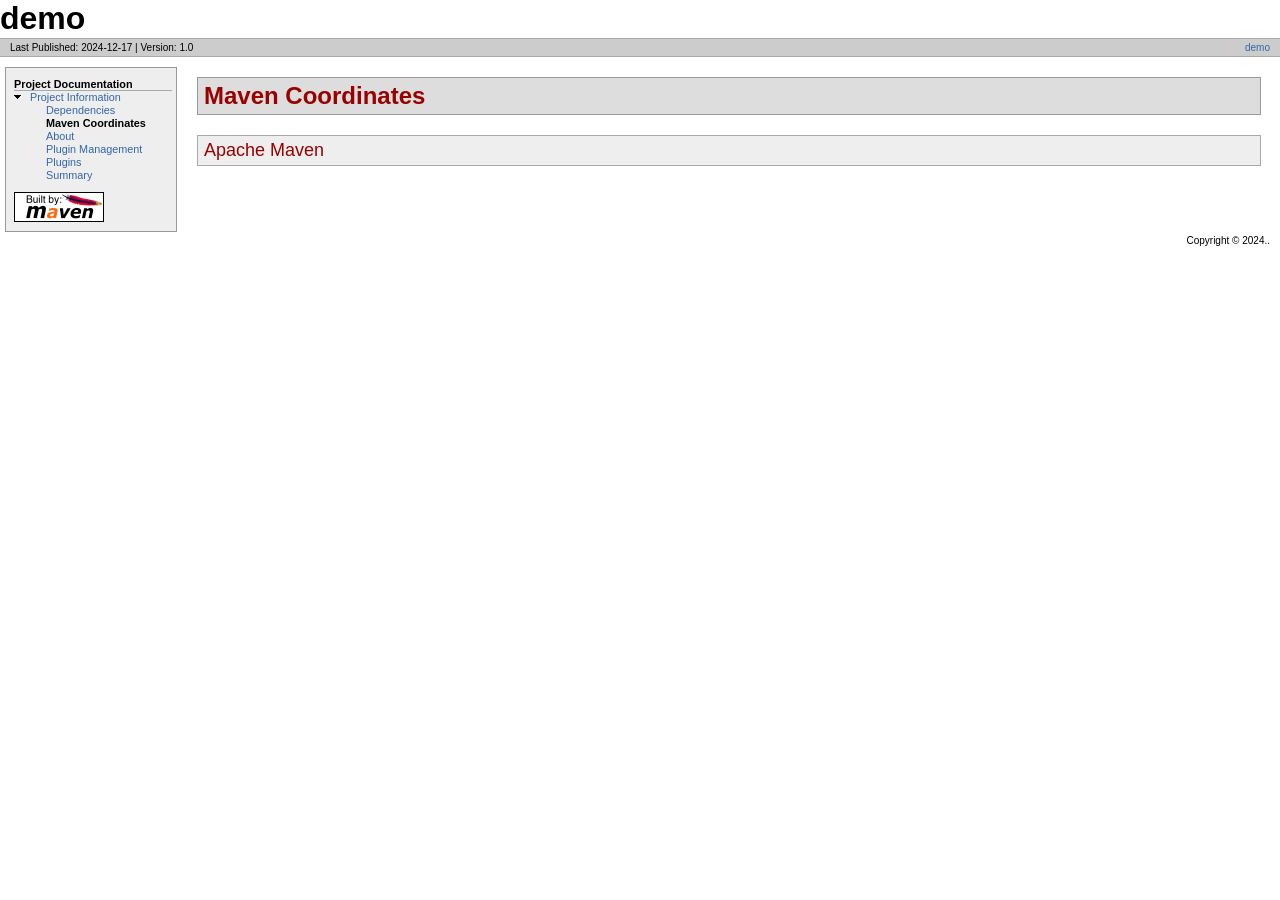
<file: target/site/dependency-info.html>
<!DOCTYPE html>
<!--
 | Generated by Apache Maven Doxia Site Renderer 1.11.1 from org.apache.maven.plugins:maven-project-info-reports-plugin:3.8.0:dependency-info at 2024-12-17

 | Rendered using Apache Maven Default Skin
-->
<html xmlns="http://www.w3.org/1999/xhtml" xml:lang="en" lang="en">
  <head>
    <meta charset="UTF-8" />
    <meta name="viewport" content="width=device-width, initial-scale=1.0" />
    <meta name="generator" content="Apache Maven Doxia Site Renderer 1.11.1" />
    <title>demo &#x2013; Maven Coordinates</title>
    <link rel="stylesheet" href="./css/maven-base.css" />
    <link rel="stylesheet" href="./css/maven-theme.css" />
    <link rel="stylesheet" href="./css/site.css" />
    <link rel="stylesheet" href="./css/print.css" media="print" />
  </head>
  <body class="composite">
    <div id="banner">
<div id="bannerLeft">demo
</div>
      <div class="clear">
        <hr/>
      </div>
    </div>
    <div id="breadcrumbs">
      <div class="xleft">
        <span id="publishDate">Last Published: 2024-12-17</span>
           | <span id="projectVersion">Version: 1.0</span>
      </div>
      <div class="xright"><a href="${project.url}" title="demo">demo</a>      </div>
      <div class="clear">
        <hr/>
      </div>
    </div>
    <div id="leftColumn">
      <div id="navcolumn">
       <h5>Project Documentation</h5>
    <ul>
     <li class="expanded"><a href="project-info.html" title="Project Information">Project Information</a>
      <ul>
       <li class="none"><a href="dependencies.html" title="Dependencies">Dependencies</a></li>
       <li class="none"><strong>Maven Coordinates</strong></li>
       <li class="none"><a href="index.html" title="About">About</a></li>
       <li class="none"><a href="plugin-management.html" title="Plugin Management">Plugin Management</a></li>
       <li class="none"><a href="plugins.html" title="Plugins">Plugins</a></li>
       <li class="none"><a href="summary.html" title="Summary">Summary</a></li>
      </ul></li>
    </ul>
      <a href="http://maven.apache.org/" title="Built by Maven" class="poweredBy">
        <img class="poweredBy" alt="Built by Maven" src="./images/logos/maven-feather.png" />
      </a>
      </div>
    </div>
    <div id="bodyColumn">
      <div id="contentBox">
<section><a name="Maven_Coordinates"></a>
<h2><a name="Maven_Coordinates"></a>Maven Coordinates</h2><section><a name="Apache_Maven"></a>
<h3><a name="Apache_Maven"></a>Apache Maven</h3>
      </div>
    </div>
    <div class="clear">
      <hr/>
    </div>
    <div id="footer">
      <div class="xright">
        Copyright &#169;      2024..      </div>
      <div class="clear">
        <hr/>
      </div>
    </div>
  </body>
</html>
</file>
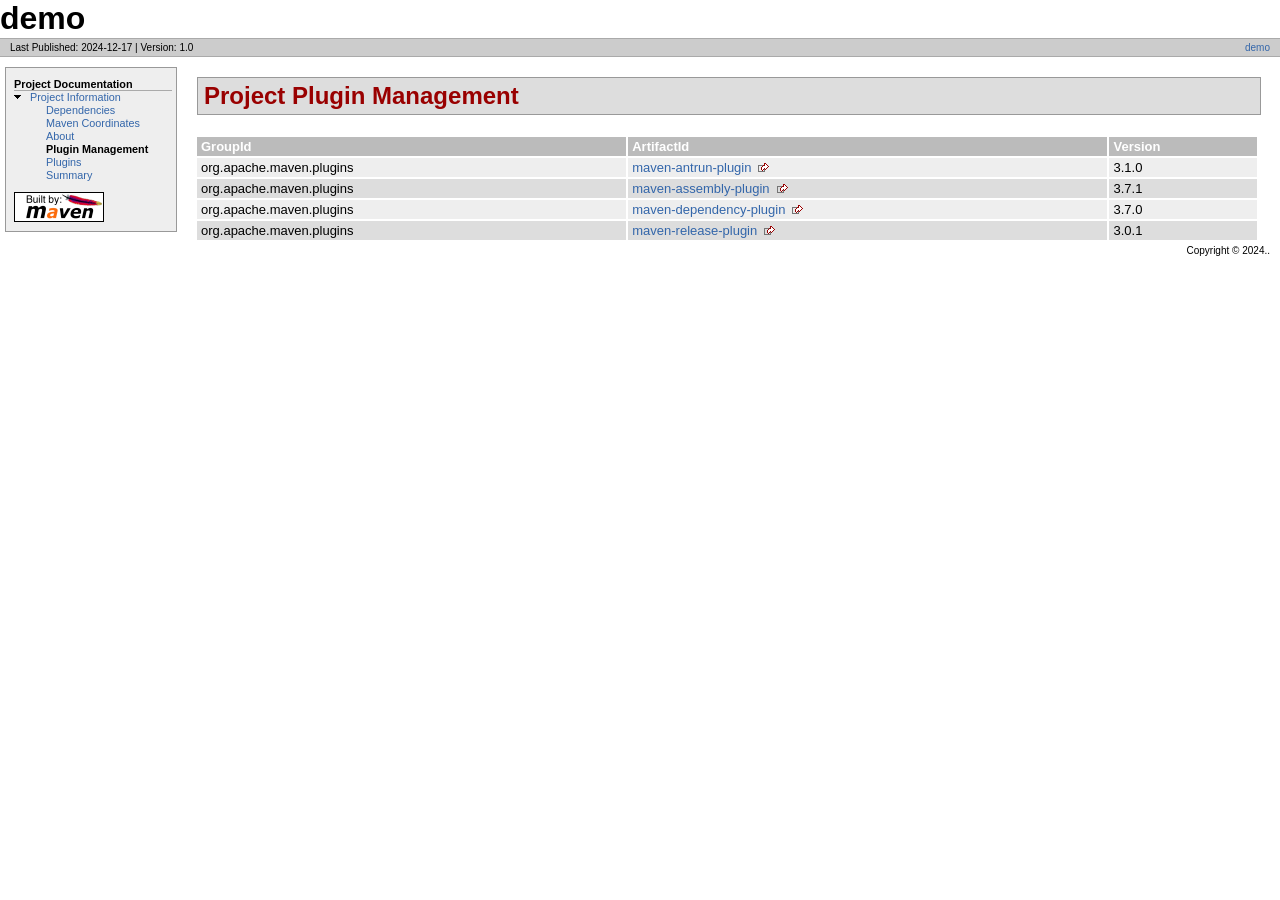
<file: target/site/plugin-management.html>
<!DOCTYPE html>
<!--
 | Generated by Apache Maven Doxia Site Renderer 1.11.1 from org.apache.maven.plugins:maven-project-info-reports-plugin:3.8.0:plugin-management at 2024-12-17

 | Rendered using Apache Maven Default Skin
-->
<html xmlns="http://www.w3.org/1999/xhtml" xml:lang="en" lang="en">
  <head>
    <meta charset="UTF-8" />
    <meta name="viewport" content="width=device-width, initial-scale=1.0" />
    <meta name="generator" content="Apache Maven Doxia Site Renderer 1.11.1" />
    <title>demo &#x2013; Project Plugin Management</title>
    <link rel="stylesheet" href="./css/maven-base.css" />
    <link rel="stylesheet" href="./css/maven-theme.css" />
    <link rel="stylesheet" href="./css/site.css" />
    <link rel="stylesheet" href="./css/print.css" media="print" />
  </head>
  <body class="composite">
    <div id="banner">
<div id="bannerLeft">demo
</div>
      <div class="clear">
        <hr/>
      </div>
    </div>
    <div id="breadcrumbs">
      <div class="xleft">
        <span id="publishDate">Last Published: 2024-12-17</span>
           | <span id="projectVersion">Version: 1.0</span>
      </div>
      <div class="xright"><a href="${project.url}" title="demo">demo</a>      </div>
      <div class="clear">
        <hr/>
      </div>
    </div>
    <div id="leftColumn">
      <div id="navcolumn">
       <h5>Project Documentation</h5>
    <ul>
     <li class="expanded"><a href="project-info.html" title="Project Information">Project Information</a>
      <ul>
       <li class="none"><a href="dependencies.html" title="Dependencies">Dependencies</a></li>
       <li class="none"><a href="dependency-info.html" title="Maven Coordinates">Maven Coordinates</a></li>
       <li class="none"><a href="index.html" title="About">About</a></li>
       <li class="none"><strong>Plugin Management</strong></li>
       <li class="none"><a href="plugins.html" title="Plugins">Plugins</a></li>
       <li class="none"><a href="summary.html" title="Summary">Summary</a></li>
      </ul></li>
    </ul>
      <a href="http://maven.apache.org/" title="Built by Maven" class="poweredBy">
        <img class="poweredBy" alt="Built by Maven" src="./images/logos/maven-feather.png" />
      </a>
      </div>
    </div>
    <div id="bodyColumn">
      <div id="contentBox">
<section><a name="Project_Plugin_Management"></a>
<h2><a name="Project_Plugin_Management"></a>Project Plugin Management</h2>
<table border="0" class="bodyTable">
<tr class="a">
<th>GroupId</th>
<th>ArtifactId</th>
<th>Version</th></tr>
<tr class="b">
<td>org.apache.maven.plugins</td>
<td><a class="externalLink" href="https://maven.apache.org/plugins/maven-antrun-plugin/">maven-antrun-plugin</a></td>
<td>3.1.0</td></tr>
<tr class="a">
<td>org.apache.maven.plugins</td>
<td><a class="externalLink" href="https://maven.apache.org/plugins/maven-assembly-plugin/">maven-assembly-plugin</a></td>
<td>3.7.1</td></tr>
<tr class="b">
<td>org.apache.maven.plugins</td>
<td><a class="externalLink" href="https://maven.apache.org/plugins/maven-dependency-plugin/">maven-dependency-plugin</a></td>
<td>3.7.0</td></tr>
<tr class="a">
<td>org.apache.maven.plugins</td>
<td><a class="externalLink" href="https://maven.apache.org/maven-release/maven-release-plugin/">maven-release-plugin</a></td>
<td>3.0.1</td></tr></table></section>
      </div>
    </div>
    <div class="clear">
      <hr/>
    </div>
    <div id="footer">
      <div class="xright">
        Copyright &#169;      2024..      </div>
      <div class="clear">
        <hr/>
      </div>
    </div>
  </body>
</html>
</file>
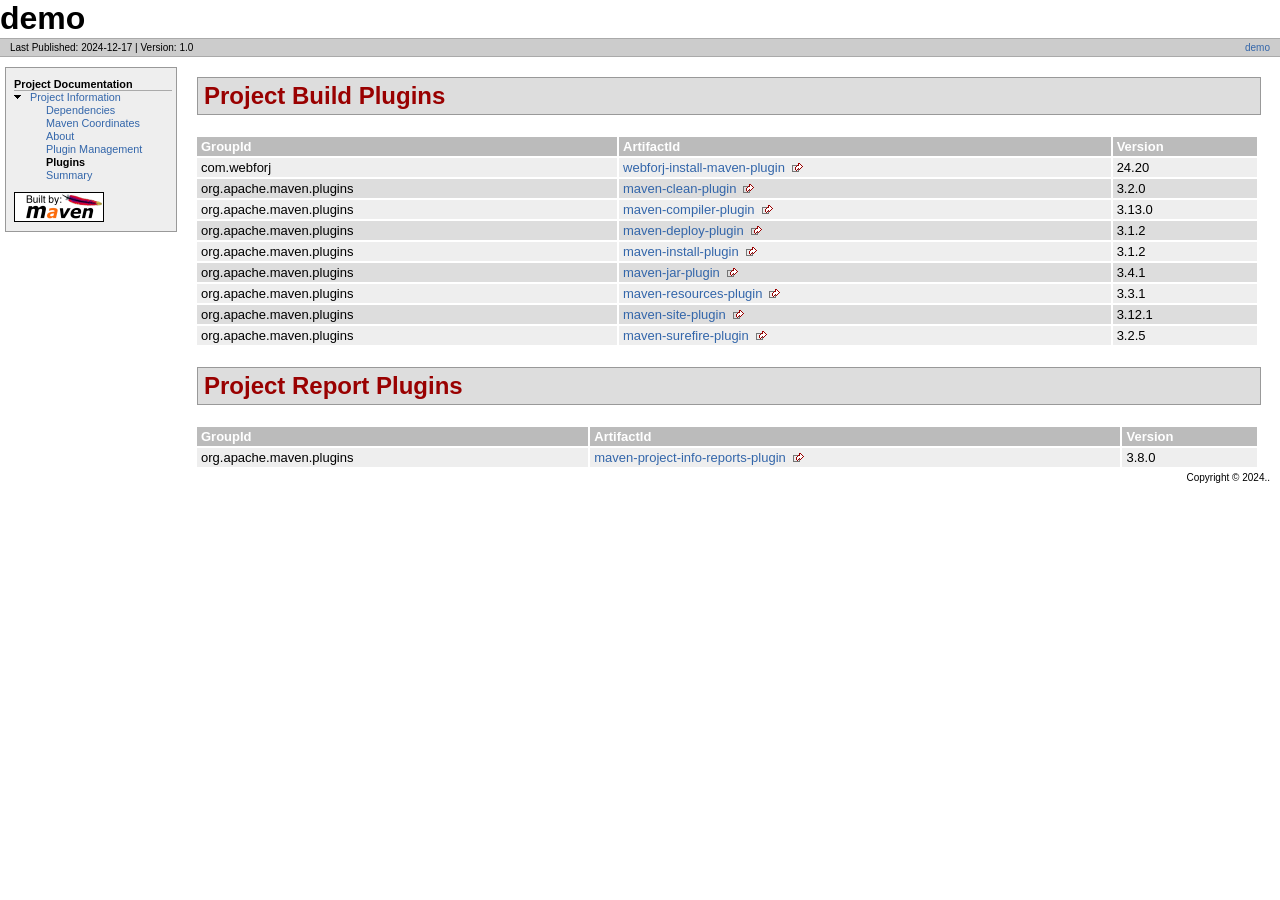
<file: target/site/plugins.html>
<!DOCTYPE html>
<!--
 | Generated by Apache Maven Doxia Site Renderer 1.11.1 from org.apache.maven.plugins:maven-project-info-reports-plugin:3.8.0:plugins at 2024-12-17

 | Rendered using Apache Maven Default Skin
-->
<html xmlns="http://www.w3.org/1999/xhtml" xml:lang="en" lang="en">
  <head>
    <meta charset="UTF-8" />
    <meta name="viewport" content="width=device-width, initial-scale=1.0" />
    <meta name="generator" content="Apache Maven Doxia Site Renderer 1.11.1" />
    <title>demo &#x2013; Project Plugins</title>
    <link rel="stylesheet" href="./css/maven-base.css" />
    <link rel="stylesheet" href="./css/maven-theme.css" />
    <link rel="stylesheet" href="./css/site.css" />
    <link rel="stylesheet" href="./css/print.css" media="print" />
  </head>
  <body class="composite">
    <div id="banner">
<div id="bannerLeft">demo
</div>
      <div class="clear">
        <hr/>
      </div>
    </div>
    <div id="breadcrumbs">
      <div class="xleft">
        <span id="publishDate">Last Published: 2024-12-17</span>
           | <span id="projectVersion">Version: 1.0</span>
      </div>
      <div class="xright"><a href="${project.url}" title="demo">demo</a>      </div>
      <div class="clear">
        <hr/>
      </div>
    </div>
    <div id="leftColumn">
      <div id="navcolumn">
       <h5>Project Documentation</h5>
    <ul>
     <li class="expanded"><a href="project-info.html" title="Project Information">Project Information</a>
      <ul>
       <li class="none"><a href="dependencies.html" title="Dependencies">Dependencies</a></li>
       <li class="none"><a href="dependency-info.html" title="Maven Coordinates">Maven Coordinates</a></li>
       <li class="none"><a href="index.html" title="About">About</a></li>
       <li class="none"><a href="plugin-management.html" title="Plugin Management">Plugin Management</a></li>
       <li class="none"><strong>Plugins</strong></li>
       <li class="none"><a href="summary.html" title="Summary">Summary</a></li>
      </ul></li>
    </ul>
      <a href="http://maven.apache.org/" title="Built by Maven" class="poweredBy">
        <img class="poweredBy" alt="Built by Maven" src="./images/logos/maven-feather.png" />
      </a>
      </div>
    </div>
    <div id="bodyColumn">
      <div id="contentBox">
<section><a name="Project_Build_Plugins"></a>
<h2><a name="Project_Build_Plugins"></a>Project Build Plugins</h2>
<table border="0" class="bodyTable">
<tr class="a">
<th>GroupId</th>
<th>ArtifactId</th>
<th>Version</th></tr>
<tr class="b">
<td>com.webforj</td>
<td><a class="externalLink" href="https://webforj.com/webforj-plugins/webforj-install-maven-plugin">webforj-install-maven-plugin</a></td>
<td>24.20</td></tr>
<tr class="a">
<td>org.apache.maven.plugins</td>
<td><a class="externalLink" href="https://maven.apache.org/plugins/maven-clean-plugin/">maven-clean-plugin</a></td>
<td>3.2.0</td></tr>
<tr class="b">
<td>org.apache.maven.plugins</td>
<td><a class="externalLink" href="https://maven.apache.org/plugins/maven-compiler-plugin/">maven-compiler-plugin</a></td>
<td>3.13.0</td></tr>
<tr class="a">
<td>org.apache.maven.plugins</td>
<td><a class="externalLink" href="https://maven.apache.org/plugins/maven-deploy-plugin/">maven-deploy-plugin</a></td>
<td>3.1.2</td></tr>
<tr class="b">
<td>org.apache.maven.plugins</td>
<td><a class="externalLink" href="https://maven.apache.org/plugins/maven-install-plugin/">maven-install-plugin</a></td>
<td>3.1.2</td></tr>
<tr class="a">
<td>org.apache.maven.plugins</td>
<td><a class="externalLink" href="https://maven.apache.org/plugins/maven-jar-plugin/">maven-jar-plugin</a></td>
<td>3.4.1</td></tr>
<tr class="b">
<td>org.apache.maven.plugins</td>
<td><a class="externalLink" href="https://maven.apache.org/plugins/maven-resources-plugin/">maven-resources-plugin</a></td>
<td>3.3.1</td></tr>
<tr class="a">
<td>org.apache.maven.plugins</td>
<td><a class="externalLink" href="https://maven.apache.org/plugins/maven-site-plugin/">maven-site-plugin</a></td>
<td>3.12.1</td></tr>
<tr class="b">
<td>org.apache.maven.plugins</td>
<td><a class="externalLink" href="https://maven.apache.org/surefire/maven-surefire-plugin/">maven-surefire-plugin</a></td>
<td>3.2.5</td></tr></table></section><section><a name="Project_Report_Plugins"></a>
<h2><a name="Project_Report_Plugins"></a>Project Report Plugins</h2>
<table border="0" class="bodyTable">
<tr class="a">
<th>GroupId</th>
<th>ArtifactId</th>
<th>Version</th></tr>
<tr class="b">
<td>org.apache.maven.plugins</td>
<td><a class="externalLink" href="https://maven.apache.org/plugins/maven-project-info-reports-plugin/">maven-project-info-reports-plugin</a></td>
<td>3.8.0</td></tr></table></section>
      </div>
    </div>
    <div class="clear">
      <hr/>
    </div>
    <div id="footer">
      <div class="xright">
        Copyright &#169;      2024..      </div>
      <div class="clear">
        <hr/>
      </div>
    </div>
  </body>
</html>
</file>
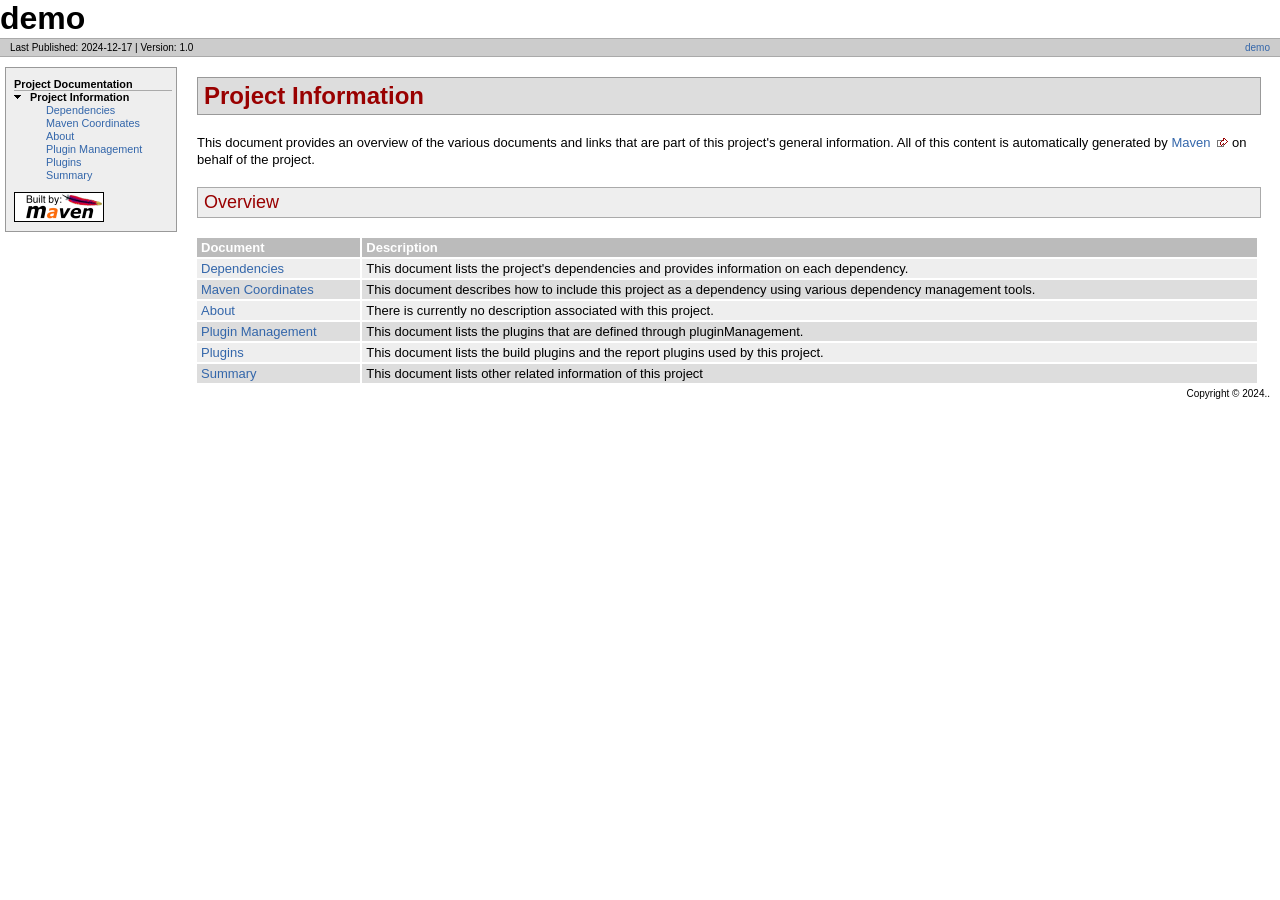
<file: target/site/project-info.html>
<!DOCTYPE html>
<!--
 | Generated by Apache Maven Doxia Site Renderer 1.11.1 from org.apache.maven.plugins:maven-site-plugin:3.12.1:CategorySummaryDocumentRenderer at 2024-12-17

 | Rendered using Apache Maven Default Skin
-->
<html xmlns="http://www.w3.org/1999/xhtml" xml:lang="en" lang="en">
  <head>
    <meta charset="UTF-8" />
    <meta name="viewport" content="width=device-width, initial-scale=1.0" />
    <meta name="generator" content="Apache Maven Doxia Site Renderer 1.11.1" />
    <title>demo &#x2013; Project Information</title>
    <link rel="stylesheet" href="./css/maven-base.css" />
    <link rel="stylesheet" href="./css/maven-theme.css" />
    <link rel="stylesheet" href="./css/site.css" />
    <link rel="stylesheet" href="./css/print.css" media="print" />
  </head>
  <body class="composite">
    <div id="banner">
<div id="bannerLeft">demo
</div>
      <div class="clear">
        <hr/>
      </div>
    </div>
    <div id="breadcrumbs">
      <div class="xleft">
        <span id="publishDate">Last Published: 2024-12-17</span>
           | <span id="projectVersion">Version: 1.0</span>
      </div>
      <div class="xright"><a href="${project.url}" title="demo">demo</a>      </div>
      <div class="clear">
        <hr/>
      </div>
    </div>
    <div id="leftColumn">
      <div id="navcolumn">
       <h5>Project Documentation</h5>
    <ul>
     <li class="expanded"><strong>Project Information</strong>
      <ul>
       <li class="none"><a href="dependencies.html" title="Dependencies">Dependencies</a></li>
       <li class="none"><a href="dependency-info.html" title="Maven Coordinates">Maven Coordinates</a></li>
       <li class="none"><a href="index.html" title="About">About</a></li>
       <li class="none"><a href="plugin-management.html" title="Plugin Management">Plugin Management</a></li>
       <li class="none"><a href="plugins.html" title="Plugins">Plugins</a></li>
       <li class="none"><a href="summary.html" title="Summary">Summary</a></li>
      </ul></li>
    </ul>
      <a href="http://maven.apache.org/" title="Built by Maven" class="poweredBy">
        <img class="poweredBy" alt="Built by Maven" src="./images/logos/maven-feather.png" />
      </a>
      </div>
    </div>
    <div id="bodyColumn">
      <div id="contentBox">
<section>
<h2><a name="Project_Information"></a>Project Information</h2>
<p>This document provides an overview of the various documents and links that are part of this project's general information. All of this content is automatically generated by <a class="externalLink" href="http://maven.apache.org">Maven</a> on behalf of the project.</p><section>
<h3><a name="Overview"></a>Overview</h3>
<table border="0" class="bodyTable">
<tr class="a">
<th>Document</th>
<th>Description</th></tr>
<tr class="b">
<td align="left"><a href="dependencies.html">Dependencies</a></td>
<td align="left">This document lists the project's dependencies and provides information on each dependency.</td></tr>
<tr class="a">
<td align="left"><a href="dependency-info.html">Maven Coordinates</a></td>
<td align="left">This document describes how to include this project as a dependency using various dependency management tools.</td></tr>
<tr class="b">
<td align="left"><a href="index.html">About</a></td>
<td align="left">There is currently no description associated with this project.</td></tr>
<tr class="a">
<td align="left"><a href="plugin-management.html">Plugin Management</a></td>
<td align="left">This document lists the plugins that are defined through pluginManagement.</td></tr>
<tr class="b">
<td align="left"><a href="plugins.html">Plugins</a></td>
<td align="left">This document lists the build plugins and the report plugins used by this project.</td></tr>
<tr class="a">
<td align="left"><a href="summary.html">Summary</a></td>
<td align="left">This document lists other related information of this project</td></tr></table></section></section>
      </div>
    </div>
    <div class="clear">
      <hr/>
    </div>
    <div id="footer">
      <div class="xright">
        Copyright &#169;      2024..      </div>
      <div class="clear">
        <hr/>
      </div>
    </div>
  </body>
</html>
</file>
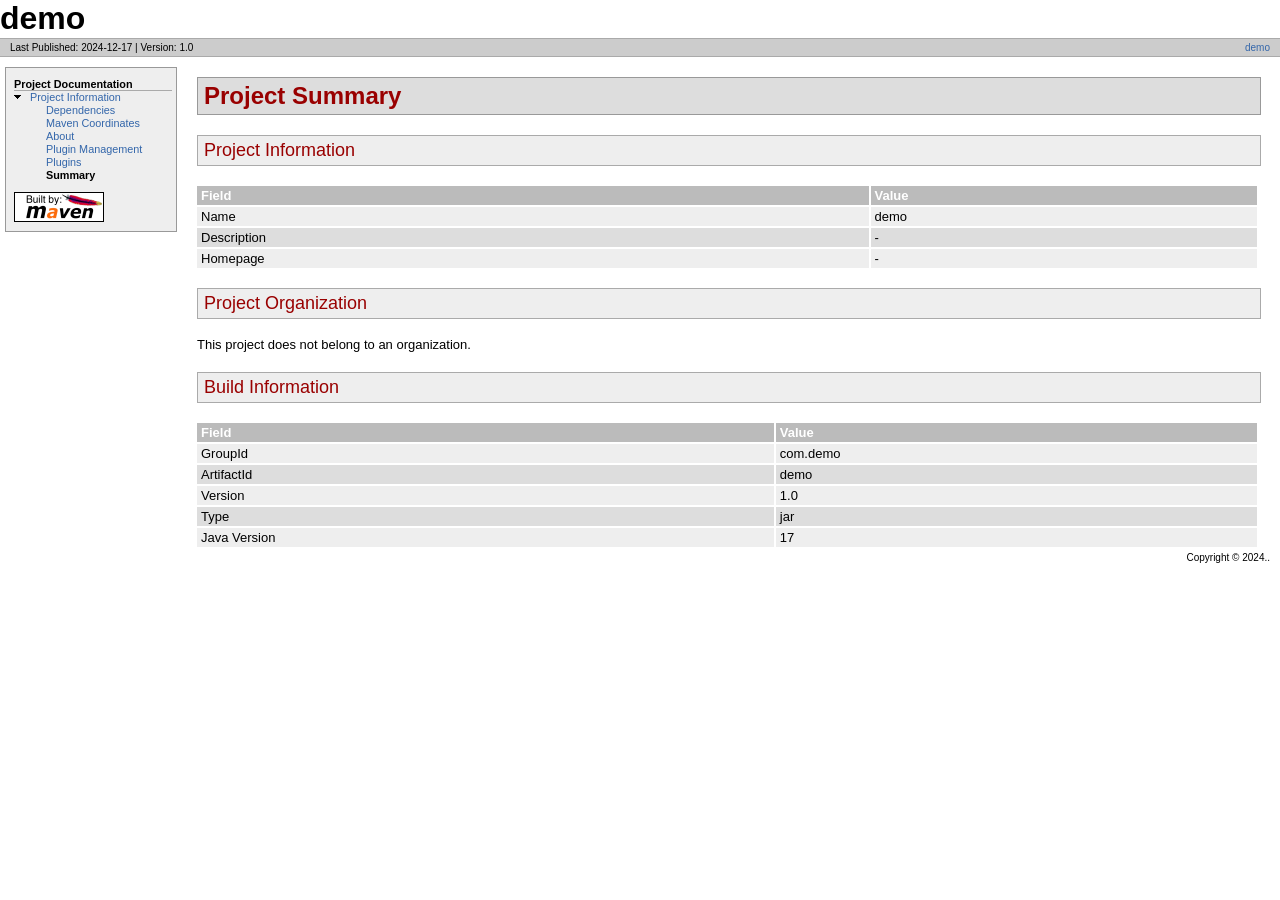
<file: target/site/summary.html>
<!DOCTYPE html>
<!--
 | Generated by Apache Maven Doxia Site Renderer 1.11.1 from org.apache.maven.plugins:maven-project-info-reports-plugin:3.8.0:summary at 2024-12-17

 | Rendered using Apache Maven Default Skin
-->
<html xmlns="http://www.w3.org/1999/xhtml" xml:lang="en" lang="en">
  <head>
    <meta charset="UTF-8" />
    <meta name="viewport" content="width=device-width, initial-scale=1.0" />
    <meta name="generator" content="Apache Maven Doxia Site Renderer 1.11.1" />
    <title>demo &#x2013; Project Summary</title>
    <link rel="stylesheet" href="./css/maven-base.css" />
    <link rel="stylesheet" href="./css/maven-theme.css" />
    <link rel="stylesheet" href="./css/site.css" />
    <link rel="stylesheet" href="./css/print.css" media="print" />
  </head>
  <body class="composite">
    <div id="banner">
<div id="bannerLeft">demo
</div>
      <div class="clear">
        <hr/>
      </div>
    </div>
    <div id="breadcrumbs">
      <div class="xleft">
        <span id="publishDate">Last Published: 2024-12-17</span>
           | <span id="projectVersion">Version: 1.0</span>
      </div>
      <div class="xright"><a href="${project.url}" title="demo">demo</a>      </div>
      <div class="clear">
        <hr/>
      </div>
    </div>
    <div id="leftColumn">
      <div id="navcolumn">
       <h5>Project Documentation</h5>
    <ul>
     <li class="expanded"><a href="project-info.html" title="Project Information">Project Information</a>
      <ul>
       <li class="none"><a href="dependencies.html" title="Dependencies">Dependencies</a></li>
       <li class="none"><a href="dependency-info.html" title="Maven Coordinates">Maven Coordinates</a></li>
       <li class="none"><a href="index.html" title="About">About</a></li>
       <li class="none"><a href="plugin-management.html" title="Plugin Management">Plugin Management</a></li>
       <li class="none"><a href="plugins.html" title="Plugins">Plugins</a></li>
       <li class="none"><strong>Summary</strong></li>
      </ul></li>
    </ul>
      <a href="http://maven.apache.org/" title="Built by Maven" class="poweredBy">
        <img class="poweredBy" alt="Built by Maven" src="./images/logos/maven-feather.png" />
      </a>
      </div>
    </div>
    <div id="bodyColumn">
      <div id="contentBox">
<section><a name="Project_Summary"></a>
<h2><a name="Project_Summary"></a>Project Summary</h2><section><a name="Project_Information"></a>
<h3><a name="Project_Information"></a>Project Information</h3>
<table border="0" class="bodyTable">
<tr class="a">
<th>Field</th>
<th>Value</th></tr>
<tr class="b">
<td>Name</td>
<td>demo</td></tr>
<tr class="a">
<td>Description</td>
<td>-</td></tr>
<tr class="b">
<td>Homepage</td>
<td>-</td></tr></table></section><section><a name="Project_Organization"></a>
<h3><a name="Project_Organization"></a>Project Organization</h3>
<p>This project does not belong to an organization.</p></section><section><a name="Build_Information"></a>
<h3><a name="Build_Information"></a>Build Information</h3>
<table border="0" class="bodyTable">
<tr class="a">
<th>Field</th>
<th>Value</th></tr>
<tr class="b">
<td>GroupId</td>
<td>com.demo</td></tr>
<tr class="a">
<td>ArtifactId</td>
<td>demo</td></tr>
<tr class="b">
<td>Version</td>
<td>1.0</td></tr>
<tr class="a">
<td>Type</td>
<td>jar</td></tr>
<tr class="b">
<td>Java Version</td>
<td>17</td></tr></table></section></section>
      </div>
    </div>
    <div class="clear">
      <hr/>
    </div>
    <div id="footer">
      <div class="xright">
        Copyright &#169;      2024..      </div>
      <div class="clear">
        <hr/>
      </div>
    </div>
  </body>
</html>
</file>
<file: target/site/css/maven-base.css>
/*
 * Licensed to the Apache Software Foundation (ASF) under one
 * or more contributor license agreements.  See the NOTICE file
 * distributed with this work for additional information
 * regarding copyright ownership.  The ASF licenses this file
 * to you under the Apache License, Version 2.0 (the
 * "License"); you may not use this file except in compliance
 * with the License.  You may obtain a copy of the License at
 *
 *   http://www.apache.org/licenses/LICENSE-2.0
 *
 * Unless required by applicable law or agreed to in writing,
 * software distributed under the License is distributed on an
 * "AS IS" BASIS, WITHOUT WARRANTIES OR CONDITIONS OF ANY
 * KIND, either express or implied.  See the License for the
 * specific language governing permissions and limitations
 * under the License.
 */

body {
  margin: 0px;
  padding: 0px;
}
table {
  padding:0px;
  width: 100%;
  margin-left: -2px;
  margin-right: -2px;
}
acronym {
  cursor: help;
  border-bottom: 1px dotted #feb;
}
table.bodyTable th, table.bodyTable td {
  padding: 2px 4px 2px 4px;
  vertical-align: top;
}
div.clear {
  clear:both;
  visibility: hidden;
}
div.clear hr {
  display: none;
}
#bannerLeft, #bannerRight {
  font-size: xx-large;
  font-weight: bold;
}
#bannerLeft img, #bannerRight img {
  margin: 0px;
}
.xleft, #bannerLeft img {
  float:left;
}
.xright, #bannerRight {
  float:right;
}
#banner {
  padding: 0px;
}
#breadcrumbs {
  padding: 3px 10px 3px 10px;
}
#leftColumn {
 width: 170px;
 float:left;
 overflow: auto;
}
#bodyColumn {
  margin-right: 1.5em;
  margin-left: 197px;
}
#legend {
  padding: 8px 0 8px 0;
}
#navcolumn {
  padding: 8px 4px 0 8px;
}
#navcolumn h5 {
  margin: 0;
  padding: 0;
  font-size: small;
}
#navcolumn ul {
  margin: 0;
  padding: 0;
  font-size: small;
}
#navcolumn li {
  list-style-type: none;
  background-image: none;
  background-repeat: no-repeat;
  background-position: 0 0.4em;
  padding-left: 16px;
  list-style-position: outside;
  line-height: 1.2em;
  font-size: smaller;
}
#navcolumn li.expanded {
  background-image: url(../images/expanded.gif);
}
#navcolumn li.collapsed {
  background-image: url(../images/collapsed.gif);
}
#navcolumn li.none {
  text-indent: -1em;
  margin-left: 1em;
}
#poweredBy {
  text-align: center;
}
#navcolumn img {
  margin-top: 10px;
  margin-bottom: 3px;
}
#poweredBy img {
  display:block;
  margin: 20px 0 20px 17px;
}
#search img {
    margin: 0px;
    display: block;
}
#search #q, #search #btnG {
    border: 1px solid #999;
    margin-bottom:10px;
}
#search form {
    margin: 0px;
}
#lastPublished {
  font-size: x-small;
}
.navSection {
  margin-bottom: 2px;
  padding: 8px;
}
.navSectionHead {
  font-weight: bold;
  font-size: x-small;
}
.section {
  padding: 4px;
}
#footer {
  padding: 3px 10px 3px 10px;
  font-size: x-small;
}
#breadcrumbs {
  font-size: x-small;
  margin: 0pt;
}
.source {
  padding: 12px;
  margin: 1em 7px 1em 7px;
}
.source pre {
  margin: 0px;
  padding: 0px;
}
#navcolumn img.imageLink, .imageLink {
  padding-left: 0px;
  padding-bottom: 0px;
  padding-top: 0px;
  padding-right: 2px;
  border: 0px;
  margin: 0px;
}
</file>
<file: target/site/css/maven-theme.css>
/*
 * Licensed to the Apache Software Foundation (ASF) under one
 * or more contributor license agreements.  See the NOTICE file
 * distributed with this work for additional information
 * regarding copyright ownership.  The ASF licenses this file
 * to you under the Apache License, Version 2.0 (the
 * "License"); you may not use this file except in compliance
 * with the License.  You may obtain a copy of the License at
 *
 *   http://www.apache.org/licenses/LICENSE-2.0
 *
 * Unless required by applicable law or agreed to in writing,
 * software distributed under the License is distributed on an
 * "AS IS" BASIS, WITHOUT WARRANTIES OR CONDITIONS OF ANY
 * KIND, either express or implied.  See the License for the
 * specific language governing permissions and limitations
 * under the License.
 */

body {
  padding: 0px 0px 10px 0px;
}
body, td, select, input, li{
  font-family: Verdana, Helvetica, Arial, sans-serif;
  font-size: 13px;
}
code{
  font-family: Courier, monospace;
  font-size: 13px;
}
a {
  text-decoration: none;
}
a:link {
  color:#36a;
}
a:visited  {
  color:#47a;
}
a:active, a:hover {
  color:#69c;
}
#legend li.externalLink {
  background: url(../images/external.png) left top no-repeat;
  padding-left: 18px;
}
a.externalLink, a.externalLink:link, a.externalLink:visited, a.externalLink:active, a.externalLink:hover {
  background: url(../images/external.png) right center no-repeat;
  padding-right: 18px;
}
#legend li.newWindow {
  background: url(../images/newwindow.png) left top no-repeat;
  padding-left: 18px;
}
a.newWindow, a.newWindow:link, a.newWindow:visited, a.newWindow:active, a.newWindow:hover {
  background: url(../images/newwindow.png) right center no-repeat;
  padding-right: 18px;
}
h2 {
  padding: 4px 4px 4px 6px;
  border: 1px solid #999;
  color: #900;
  background-color: #ddd;
  font-weight:900;
  font-size: x-large;
}
h3 {
  padding: 4px 4px 4px 6px;
  border: 1px solid #aaa;
  color: #900;
  background-color: #eee;
  font-weight: normal;
  font-size: large;
}
h4 {
  padding: 4px 4px 4px 6px;
  border: 1px solid #bbb;
  color: #900;
  background-color: #fff;
  font-weight: normal;
  font-size: large;
}
h5 {
  padding: 4px 4px 4px 6px;
  color: #900;
  font-size: medium;
}
p {
  line-height: 1.3em;
  font-size: small;
}
#breadcrumbs {
  border-top: 1px solid #aaa;
  border-bottom: 1px solid #aaa;
  background-color: #ccc;
}
#leftColumn {
  margin: 10px 0 0 5px;
  border: 1px solid #999;
  background-color: #eee;
  padding-bottom: 3px; /* IE-9 scrollbar-fix */
}
#navcolumn h5 {
  font-size: smaller;
  border-bottom: 1px solid #aaaaaa;
  padding-top: 2px;
  color: #000;
}

table.bodyTable th {
  color: white;
  background-color: #bbb;
  text-align: left;
  font-weight: bold;
}

table.bodyTable th, table.bodyTable td {
  font-size: 1em;
}

table.bodyTable tr.a {
  background-color: #ddd;
}

table.bodyTable tr.b {
  background-color: #eee;
}

.source {
  border: 1px solid #999;
}
dl {
  padding: 4px 4px 4px 6px;
  border: 1px solid #aaa;
  background-color: #ffc;
}
dt {
  color: #900;
}
#organizationLogo img, #projectLogo img, #projectLogo span{
  margin: 8px;
}
#banner {
  border-bottom: 1px solid #fff;
}
.errormark, .warningmark, .donemark, .infomark {
  background: url(../images/icon_error_sml.gif) no-repeat;
}

.warningmark {
  background-image: url(../images/icon_warning_sml.gif);
}

.donemark {
  background-image: url(../images/icon_success_sml.gif);
}

.infomark {
  background-image: url(../images/icon_info_sml.gif);
}
</file>
<file: target/site/css/site.css>
/* You can override this file with your own styles */
</file>
<file: target/site/css/print.css>
/*
 * Licensed to the Apache Software Foundation (ASF) under one
 * or more contributor license agreements.  See the NOTICE file
 * distributed with this work for additional information
 * regarding copyright ownership.  The ASF licenses this file
 * to you under the Apache License, Version 2.0 (the
 * "License"); you may not use this file except in compliance
 * with the License.  You may obtain a copy of the License at
 *
 *   http://www.apache.org/licenses/LICENSE-2.0
 *
 * Unless required by applicable law or agreed to in writing,
 * software distributed under the License is distributed on an
 * "AS IS" BASIS, WITHOUT WARRANTIES OR CONDITIONS OF ANY
 * KIND, either express or implied.  See the License for the
 * specific language governing permissions and limitations
 * under the License.
 */

#banner, #footer, #leftcol, #breadcrumbs, .docs #toc, .docs .courtesylinks, #leftColumn, #navColumn {
	display: none !important;
}
#bodyColumn, body.docs div.docs {
	margin: 0 !important;
	border: none !important
}
</file>
